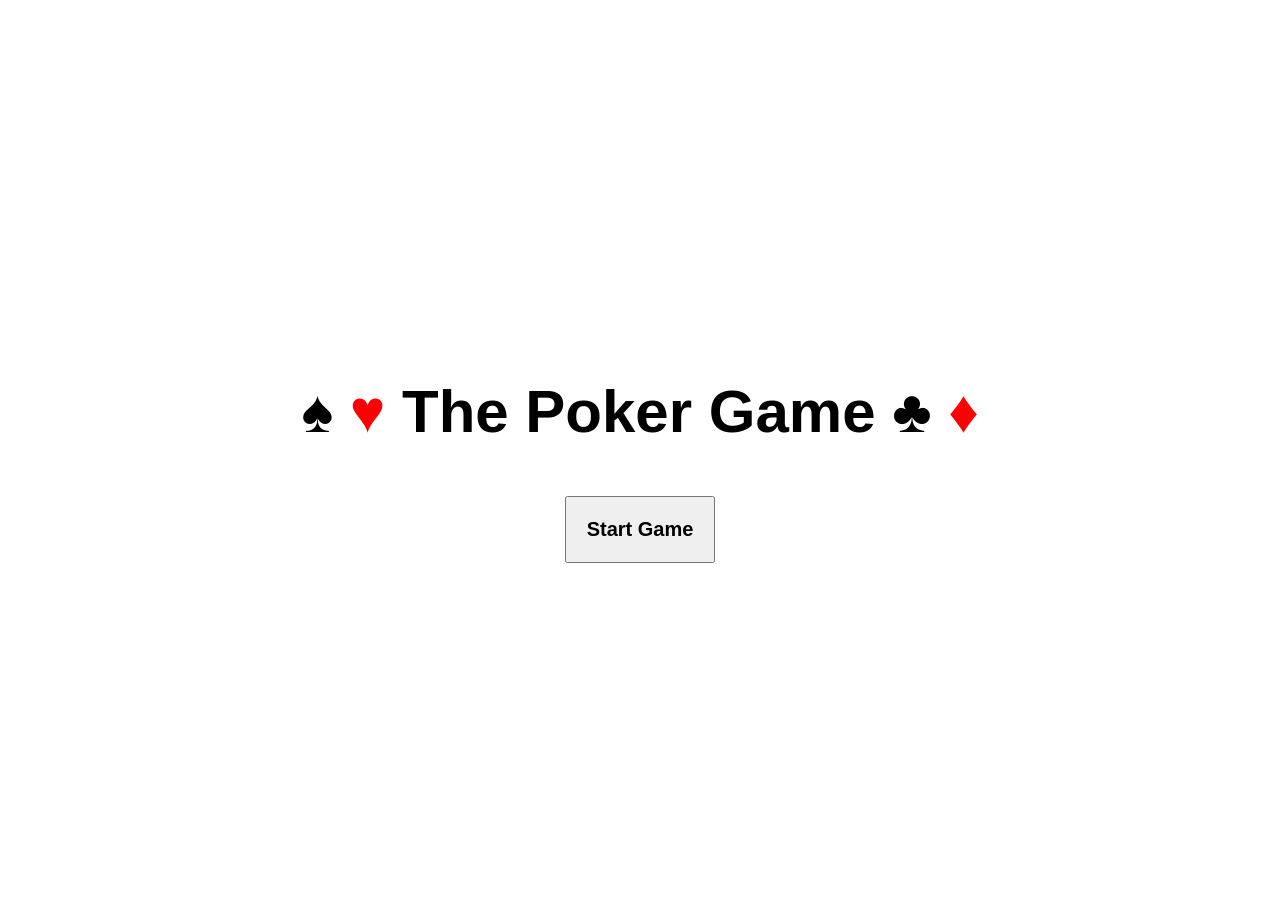
<file: Lab4/public/index.html>
<!DOCTYPE html>
<html>
<head>
    <title>The Poker Game</title>
    <script src="https://code.jquery.com/jquery-3.7.1.min.js"></script>
    <link href="style.css" rel="stylesheet">
</head>
<body>
    <!-- The card game area -->
    <div id="card-game-area">

        <!-- The card game start content -->
        <div id="card-game-start-page">
            <div class="row">
                <div class="col">
                    <div class="title">
                        &spades; <span style="color: red">&hearts;</span>
                        The Poker Game
                        &clubs; <span style="color: red">&diams;</span>
                    </div>
                    <button id="start-game-button">Start Game</button>
                </div>
            </div>
        </div>

        <!-- The card game play content -->
        <div id="card-game-play-page" style="display: none">
            <div class="row">
                <div class="col">
                    <div class="hand-title">Computer</div>
                    <div id="computer-hand" class="row"></div>
                    <div class="hand-title">You</div>
                    <div id="player-hand" class="row"></div>
                    <div class="row">
                        <div class="col">
                            <button id="replace-cards-button">Replace Cards</button>
                        </div>
                        <div class="col">
                            <button id="confirm-hand-button">Confirm the Hand!</button>
                        </div>
                    </div>
                </div>
            </div>
        </div>

    </div>

    <!-- The overlay area for show the result of the game -->
    <div id="result" style="display: none">-</div>

    <!-- JavaScript files for the poker game -->
    <script src="scripts/hand.js"></script>
    <script src="scripts/poker_game.js"></script>

    <!-- Initialize the game -->
    <script>
    $(function() {
        PokerGame.init();
    });
    </script>
</body>
</html>
</file>
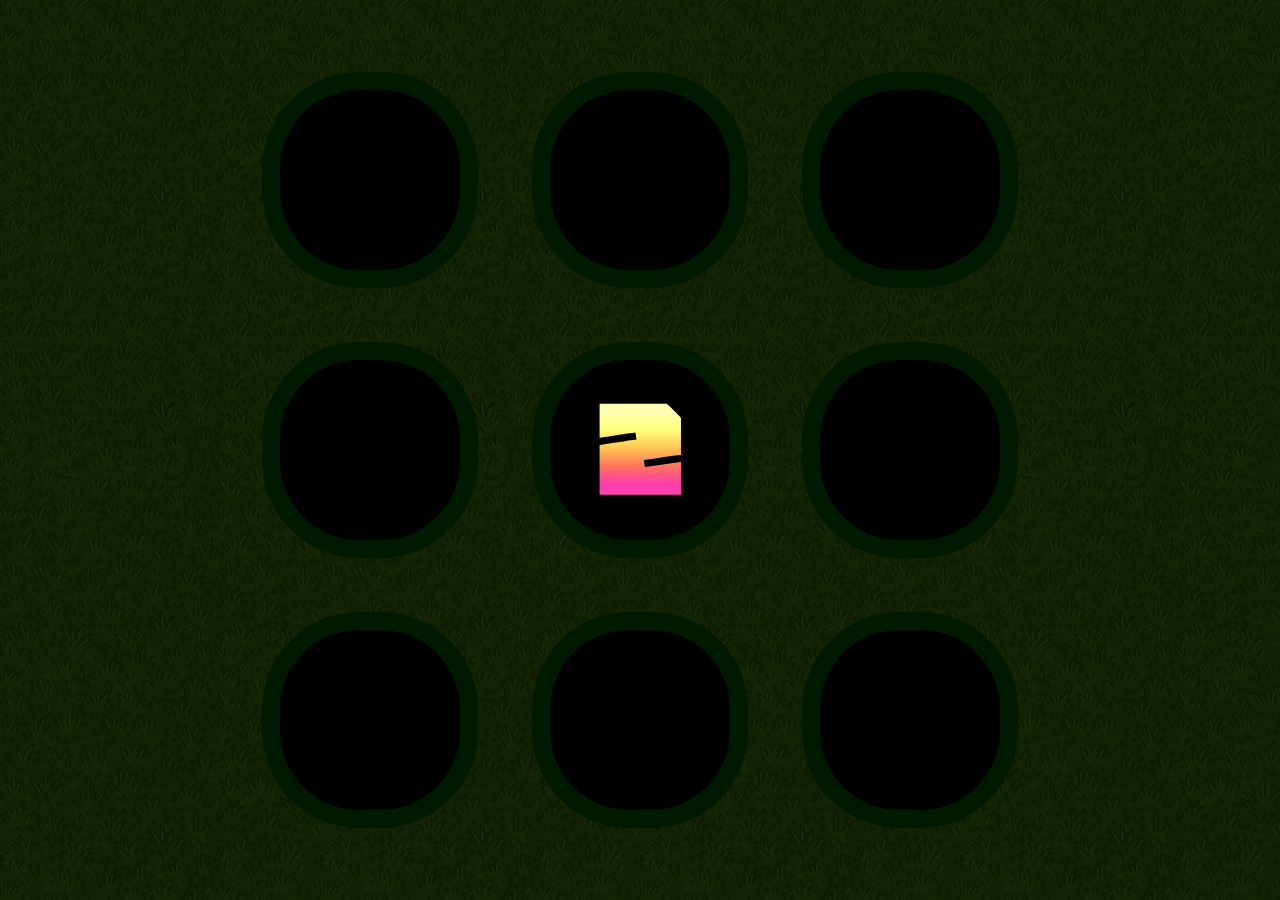
<file: Lab1/whackamole.html>
<!DOCTYPE html>
<html><head>
    <title>Whack-a-Mole</title>
    <script src="https://code.jquery.com/jquery-3.7.1.min.js"></script>
    <script>
    let timeRemaining = 3;          // Amount of time remaining for the countdown

    let timeToShowMole = 2000;      // Amount of time to show the mole
    let timeToHideMole = 2000;      // Amount of time to hide the mole

    let hideMoleTimeout;            // Timeout id for hiding the mole

    let life = 3;                   // The player's life

    function hideMole() {
        // Change the life and the colour of the holes
        life--;
        $(".hole").css("border-color", life === 2 ? "yellow" : life === 1 || life === 0 ? "red" : "black");

        // If the game is over show the game over screen
        if (life === 0) {
            $("#mole").hide();
            clearTimeout(hideMoleTimeout);
            $("#mole").off("click");
            $("#gameover").fadeIn(500);
            return;
        }

        // Hide the mole
        $("#mole").hide();

        // Show the mole later again
        setTimeout(showMole, timeToShowMole);
    }

    function showMole() {
        // Find the target div randomly and move the mole
        // to that div
        let holes = $(".hole");
        let randomHole = holes[Math.floor(Math.random() * holes.length)];
        $("#mole").appendTo(randomHole);

        // Show the mole
        $("#mole").show();

        // Hide the mole later
        hideMoleTimeout = setTimeout(hideMole, timeToHideMole);
    }

    function startGame() {
        // Hide the countdown timer
        $("#countdown").fadeOut(500);

        // Show the mole the first time
        setTimeout(showMole, timeToShowMole);

        // Set up the click handler of the mole
        // - Clear the previous timeout
        // - Hide the mole
        // - Adjust the mole time
        // - Show the mole later again
        $("#mole").on("click", function() {
            clearTimeout(hideMoleTimeout);
            $("#mole").hide();
            timeToShowMole = Math.max(500, timeToShowMole - 100);
            timeToHideMole = Math.max(500, timeToHideMole - 100);
            setTimeout(showMole, timeToShowMole);
        });
    }

    function countdown() {
        // Decrease the remaining time
        timeRemaining--;        

        // Continue the countdown if there is still time;
        // otherwise, start the game when the time is up
        if (timeRemaining > 0) {
            $("#countdown").text(timeRemaining);
            setTimeout(countdown, 1000);
        } else {
            $("#countdown").text("Start");
            startGame();
        }
    }

    $(function() {
        // Start the countdown screen
        setTimeout(countdown, 1000);
    });
    </script>

    <link rel="preconnect" href="https://fonts.googleapis.com">
    <link rel="preconnect" href="https://fonts.gstatic.com" crossorigin>
    <link href="https://fonts.googleapis.com/css2?family=Honk:MORF@15&display=swap" rel="stylesheet">
    
    <style>
    /* This is the style of the body element */
    body {
        font-family: 'Honk', system-ui;
        font-optical-sizing: auto;
        font-weight: 400;
        font-style: normal;
        font-variation-settings:
            "MORF" 15,
            "SHLN" 50;
        margin: 0;
        padding: 0;
        background: white url(grass.png);
        background-size: 25% auto;
    }

    /* Set the common style for the countdown and gameover divs */
    #countdown, #gameover {
        position: absolute;
        left: 0;
        top: 0;
        width: 100vw;
        height: 100vh;
        padding: 0;
        text-align: center;
        font-size: 20vh;
        line-height: 100vh;
        background-color: rgba(0, 0, 0, 0.8);
    }

    /* - Set the properties for the countdown div */
    #countdown {
        color: yellow;
    }

    /* - Set the properties for the gameover div */
    #gameover {
        color: red;
        display: none;
    }

    /* Set the style of the game area */
    #game-area {
        width: 90vmin;
        height: 90vmin;
        margin: 5vmin auto;
    }

    /* - Set the style of the holes */
    .hole {
        width: 20vmin;
        height: 20vmin;
        border-radius: 45%;
        background-color: black;
        display: flex;
        align-items: center;
        justify-content: center;
        margin: 3vmin;
        border: 2vmin solid green;
        float: left;
    }

    /* - Set the style of the mole image */
    #mole {
        width: 85%;
        height: 85%;
        place-self: center;
        display: none;
    }
    </style>
</head>
<body data-new-gr-c-s-check-loaded="14.1275.0" data-gr-ext-installed="">
    <!-- This div contains all holes -->
    <div id="game-area">
        <div class="hole">
            <!-- This is the mole -->
            <img id="mole" src="mole.png" alt="The mole">
        </div>
        <div class="hole"></div>
        <div class="hole"></div>
        <div class="hole"></div>
        <div class="hole"></div>
        <div class="hole"></div>
        <div class="hole"></div>
        <div class="hole"></div>
        <div class="hole"></div>
    </div>

    <!-- The countdown screen -->
    <div id="countdown">3</div>

    <!-- The gameover screen -->
    <div id="gameover">Game Over</div>


</body></html>
</file>
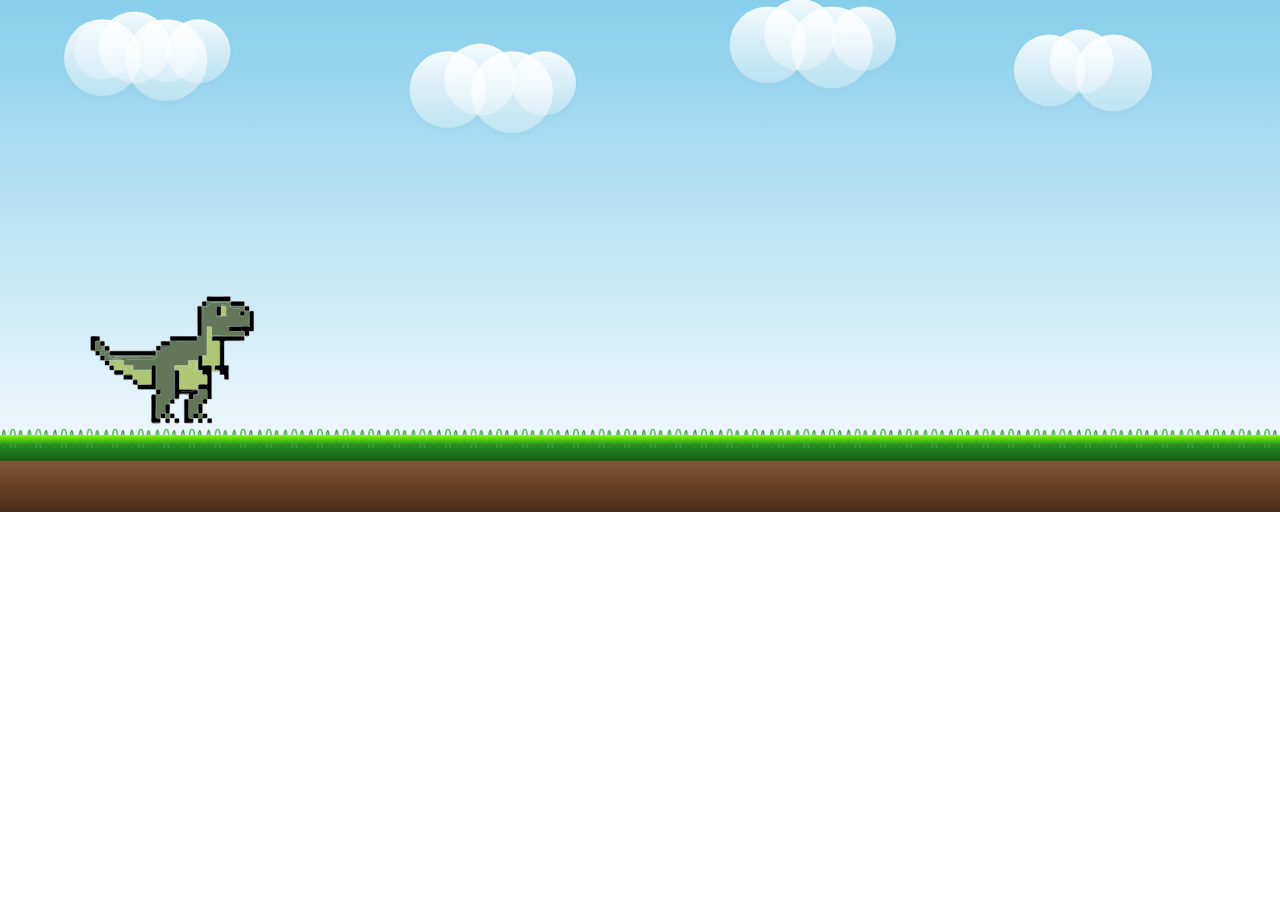
<file: Lab2/dinosaur_game.html>
<!DOCTYPE html>
<html>
<head>
    <title>Dinosaur Game</title>
    <script src="https://code.jquery.com/jquery-3.7.1.min.js"></script>

    <!-- This is the font returned from Google font -->
    <link href="https://fonts.googleapis.com/css2?family=Dosis:wght@700&display=swap" rel="stylesheet">

    <style>
        /* Style to make the svg fit in the browser */
        body { padding: 0; margin: 0; }
        svg  { width: 100%; height: auto; }

        /* The container moves the text to the middle of the screen */
        #gameover-container {
            transform: translate(500px,200px);
            display: none;
        }
        #gameover {
            font-family: Dosis, sans-serif;
            opacity: 0;
        }
        #gameover.animate {
            animation: gameover-entrance 1s ease-out forwards;
        }
        @keyframes gameover-entrance {
            0%   { opacity: 0; transform: scale(3) rotate(-15deg); }
            40%  { opacity: 1; transform: scale(0.8) rotate(5deg); }
            60%  { transform: scale(1.1) rotate(-3deg); }
            80%  { transform: scale(0.95) rotate(1deg); }
            100% { opacity: 1; transform: scale(1) rotate(0deg); }
        }

        /* Object animation - drift from right to left */
        @keyframes object-animation {
            from { transform: translateX(0px); }
            to   { transform: translateX(-1100px); }
        }
        .cloud {
            animation-name: object-animation;
            animation-timing-function: linear;
            animation-iteration-count: infinite;
            animation-duration: 3s;
        }
        #obstacle {
            animation-name: none;
            animation-timing-function: linear;
            animation-iteration-count: 1;
            animation-duration: 3s;
            animation-delay: -0.1s;
            display: none;
        }
        #dinosaur {
            animation-name: none;
            animation-timing-function: linear;
            animation-iteration-count: 1;
            animation-duration: 0.7s;
        }

        @keyframes dinosaur-animation {
            0%   { transform: translate(70px, 230.0px) scale(0.236) translate(-30px, -25px); }
            5%   { transform: translate(70px, 186.3px) scale(0.236) translate(-30px, -25px); }
            10%  { transform: translate(70px, 147.2px) scale(0.236) translate(-30px, -25px); }
            15%  { transform: translate(70px, 112.7px) scale(0.236) translate(-30px, -25px); }
            20%  { transform: translate(70px, 82.8px)  scale(0.236) translate(-30px, -25px); }
            25%  { transform: translate(70px, 57.5px)  scale(0.236) translate(-30px, -25px); }
            30%  { transform: translate(70px, 36.8px)  scale(0.236) translate(-30px, -25px); }
            35%  { transform: translate(70px, 20.7px)  scale(0.236) translate(-30px, -25px); }
            40%  { transform: translate(70px, 9.2px)   scale(0.236) translate(-30px, -25px); }
            45%  { transform: translate(70px, 2.3px)   scale(0.236) translate(-30px, -25px); }
            50%  { transform: translate(70px, 0.0px)   scale(0.236) translate(-30px, -25px); }
            55%  { transform: translate(70px, 2.3px)   scale(0.236) translate(-30px, -25px); }
            60%  { transform: translate(70px, 9.2px)   scale(0.236) translate(-30px, -25px); }
            65%  { transform: translate(70px, 20.7px)  scale(0.236) translate(-30px, -25px); }
            70%  { transform: translate(70px, 36.8px)  scale(0.236) translate(-30px, -25px); }
            75%  { transform: translate(70px, 57.5px)  scale(0.236) translate(-30px, -25px); }
            80%  { transform: translate(70px, 82.8px)  scale(0.236) translate(-30px, -25px); }
            85%  { transform: translate(70px, 112.7px) scale(0.236) translate(-30px, -25px); }
            90%  { transform: translate(70px, 147.2px) scale(0.236) translate(-30px, -25px); }
            95%  { transform: translate(70px, 186.3px) scale(0.236) translate(-30px, -25px); }
            100% { transform: translate(70px, 230.0px) scale(0.236) translate(-30px, -25px); }
        }
    </style>

    <script>
    // Check whether the game is over if the dinosaur is near the obstacle

    var speed = 1; // playback rate multiplier (1 = normal)

    function checkGameover() {
        // You need to keep on checking for the gameover situation here
        // Get the bounding boxes of the dinosaur and obstacle
        var dino = document.getElementById("dinosaur");
        var obstacle = document.getElementById("obstacle");
        var dinoRect = dino.getBoundingClientRect();
        var obstacleRect = obstacle.getBoundingClientRect();

        // Check if the obstacle is visible (has width/height)
        var obstacleVisible = obstacleRect.width > 0 && obstacleRect.height > 0;

        // Check for overlap between the two bounding boxes
        var overlap = !(dinoRect.right < obstacleRect.left ||
                        dinoRect.left > obstacleRect.right ||
                        dinoRect.bottom < obstacleRect.top ||
                        dinoRect.top > obstacleRect.bottom);

        // Game over if the obstacle is visible and overlapping the dinosaur
        if (obstacleVisible && overlap) {
            console.log("Game Over");
            // Show the game over text
            $("#gameover-container").css("display", "inline");
            $("#gameover").addClass("animate");
            
            // Stop all animations
            $(".cloud").css("animation-play-state", "paused");
            $("#obstacle").css("animation-play-state", "paused");
            $("#dinosaur").css("animation-play-state", "paused");
            return;
        }

        // Request to check again
        setTimeout(checkGameover, 50);
    }

    // Make an obstacle by starting the obstacle animation
    function makeObstacle() {
        // You need to show the obstacle and start the animation here
        $("#obstacle").css("display", "inline");
        $("#obstacle").css("animation-name", "object-animation");
    }

    // Make the dinosaur jump by starting the dinosaur animation
    function jump() {
        // You need to start the dinosaur jumping animation here
        $("#dinosaur").css("animation-name", "dinosaur-animation");

    }

    $(function () {
        // Handle the spacebar key for controlling the dinosaur
        $(document).on("keydown", function(e) {
            // The dinosaur jumps if the spacebar key is down
            if (e.keyCode == 32)
                jump();
        });

        // The obstacle animation has finished
        $("#obstacle").on("animationend", function() {

            // You need to hide the obstacle and stop the animation here
            $("#obstacle").css("display", "none");
            $("#obstacle").css("animation-name", "none");

            // Speed up for the next obstacle
            speed += 0.15;
            $("#obstacle").css("animation-duration", (3 / speed) + "s");

            // Smoothly speed up all clouds using playbackRate
            document.querySelectorAll(".cloud").forEach(function(cloud) {
                cloud.getAnimations().forEach(function(anim) {
                    anim.playbackRate = speed;
                });
            });

            // You will make another obstacle later
            setTimeout(makeObstacle, Math.random() * 2000);
        });

        // The dinosaur animation has finished
        $("#dinosaur").on("animationend", function() {

            // You need to stop the animation here
            $("#dinosaur").css("animation-name", "none");

        });

        // Start the obstacle animation
        setTimeout(makeObstacle, Math.random() * 2000);

        // Start the game over checking
        setTimeout(checkGameover, 50);
    });
    </script>
</head>

<body>
    <svg xmlns="http://www.w3.org/2000/svg" viewBox="0 0 1000 400">
        
        <!-- Sky -->
        <defs>
            <linearGradient id="sky" x1="0%" y1="0%" x2="0%" y2="100%">
                <stop offset="0%" stop-color="#87CEEB"/>
                <stop offset="100%" stop-color="#FFFFFF"/>
            </linearGradient>
        </defs>
        <rect x="0" y="0" width="1000" height="400" fill="url(#sky)"/>
        
        <!-- Ground -->
        <defs>
            <linearGradient id="grassGradient" x1="0%" y1="0%" x2="0%" y2="100%">
                <stop offset="0%" stop-color="#7CFC00"/>
                <stop offset="40%" stop-color="#228B22"/>
                <stop offset="100%" stop-color="#1a5c1a"/>
            </linearGradient>
            <pattern id="grassPattern" x="0" y="0" width="20" height="10" patternUnits="userSpaceOnUse">
                <path d="M2 10 Q3 2 4 10" fill="none" stroke="#2E8B2E" stroke-width="1"/>
                <path d="M8 10 Q10 0 12 10" fill="none" stroke="#3AA63A" stroke-width="1"/>
                <path d="M15 10 Q16 3 17 10" fill="none" stroke="#2E8B2E" stroke-width="1"/>
            </pattern>
            <linearGradient id="dirtGradient" x1="0%" y1="0%" x2="0%" y2="100%">
                <stop offset="0%" stop-color="#8B5E3C"/>
                <stop offset="50%" stop-color="#6B4226"/>
                <stop offset="100%" stop-color="#4A2E1A"/>
            </linearGradient>
        </defs>
        
        <g id="ground">
            <!-- Dirt layer -->
            <rect x="0" y="355" width="1000" height="45" fill="url(#dirtGradient)"/>

            <!-- Grass layer -->
            <rect x="0" y="340" width="1000" height="20" fill="url(#grassGradient)"/>

            <!-- Grass blades -->
            <rect x="0" y="335" width="1000" height="15" fill="url(#grassPattern)"/>
        </g>

        <!-- Clouds -->
        <defs>
            <linearGradient id="cloudGradient" x1="0%" y1="0%" x2="0%" y2="100%">
                <stop offset="0%" stop-color="rgba(255,255,255,0.9)"/>
                <stop offset="100%" stop-color="rgba(255,255,255,0.3)"/>
            </linearGradient>
            <filter id="cloudShadow">
                <feDropShadow dx="0" dy="3" stdDeviation="2" flood-color="rgba(0,0,0,0.05)"/>
            </filter>
        </defs>

        <!-- Clouds -->
        <g class="cloud" filter="url(#cloudShadow)" style="animation-delay: -0.6s;">
            <circle cx="80" cy="45" r="30" fill="url(#cloudGradient)"/>
            <circle cx="105" cy="37" r="28" fill="url(#cloudGradient)"/>
            <circle cx="130" cy="47" r="32" fill="url(#cloudGradient)"/>
            <circle cx="155" cy="40" r="25" fill="url(#cloudGradient)"/>
            <circle cx="80" cy="40" r="22" fill="rgba(255,255,255,0.3)"/>
            <circle cx="130" cy="40" r="24" fill="rgba(255,255,255,0.3)"/>

            <!-- Duplicate shifted right by 1100px for seamless looping -->
            <circle cx="1180" cy="45" r="30" fill="url(#cloudGradient)"/>
            <circle cx="1205" cy="37" r="28" fill="url(#cloudGradient)"/>
            <circle cx="1230" cy="47" r="32" fill="url(#cloudGradient)"/>
            <circle cx="1255" cy="40" r="25" fill="url(#cloudGradient)"/>
            <circle cx="1180" cy="40" r="22" fill="rgba(255,255,255,0.3)"/>
            <circle cx="1230" cy="40" r="24" fill="rgba(255,255,255,0.3)"/>
        </g>

        <g class="cloud" filter="url(#cloudShadow)" style="animation-delay: 0s;">
            <circle cx="350" cy="70" r="30" fill="url(#cloudGradient)"/>
            <circle cx="375" cy="62" r="28" fill="url(#cloudGradient)"/>
            <circle cx="400" cy="72" r="32" fill="url(#cloudGradient)"/>
            <circle cx="425" cy="65" r="25" fill="url(#cloudGradient)"/>

            <!-- Duplicate shifted right by 1100px for seamless looping -->
            <circle cx="1450" cy="70" r="30" fill="url(#cloudGradient)"/>
            <circle cx="1475" cy="62" r="28" fill="url(#cloudGradient)"/>
            <circle cx="1500" cy="72" r="32" fill="url(#cloudGradient)"/>
            <circle cx="1525" cy="65" r="25" fill="url(#cloudGradient)"/>
        </g>
        
        <g class="cloud" filter="url(#cloudShadow)" style="animation-delay: 0.6s;">
            <circle cx="600" cy="35" r="30" fill="url(#cloudGradient)"/>
            <circle cx="625" cy="27" r="28" fill="url(#cloudGradient)"/>
            <circle cx="650" cy="37" r="32" fill="url(#cloudGradient)"/>
            <circle cx="675" cy="30" r="25" fill="url(#cloudGradient)"/>

            <!-- Duplicate shifted right by 1100px for seamless looping -->
            <circle cx="1700" cy="35" r="30" fill="url(#cloudGradient)"/>
            <circle cx="1725" cy="27" r="28" fill="url(#cloudGradient)"/>
            <circle cx="1750" cy="37" r="32" fill="url(#cloudGradient)"/>
            <circle cx="1775" cy="30" r="25" fill="url(#cloudGradient)"/>
        </g>

        <g class="cloud" filter="url(#cloudShadow)" style="animation-delay: 1.2s;">
            <circle cx="820" cy="55" r="28" fill="url(#cloudGradient)"/>
            <circle cx="845" cy="48" r="25" fill="url(#cloudGradient)"/>
            <circle cx="870" cy="57" r="30" fill="url(#cloudGradient)"/>

            <!-- Duplicate shifted right by 1100px for seamless looping -->
            <circle cx="1920" cy="55" r="28" fill="url(#cloudGradient)"/>
            <circle cx="1945" cy="48" r="25" fill="url(#cloudGradient)"/>
            <circle cx="1970" cy="57" r="30" fill="url(#cloudGradient)"/>
        </g>

        <!-- Obstacles (Cacti) -->
        <g id="obstacle">
          <g transform="translate(1100, 275)">
            <!-- Main trunk -->
            <rect x="-8" y="0" width="16" height="65" rx="4" fill="#2D6B2D"/>
            <!-- Left arm -->
            <rect x="-22" y="15" width="14" height="10" rx="4" fill="#2D6B2D"/>
            <rect x="-22" y="5" width="10" height="15" rx="4" fill="#2D6B2D"/>
            <!-- Right arm -->
            <rect x="8" y="22" width="16" height="10" rx="4" fill="#2D6B2D"/>
            <rect x="14" y="10" width="10" height="18" rx="4" fill="#2D6B2D"/>
            <!-- Highlights -->
            <rect x="-4" y="2" width="4" height="60" rx="2" fill="#3A8B3A" opacity="0.5"/>
            <rect x="-19" y="7" width="3" height="10" rx="1" fill="#3A8B3A" opacity="0.5"/>
            <rect x="17" y="12" width="3" height="14" rx="1" fill="#3A8B3A" opacity="0.5"/>
            <!-- Spines -->
            <line x1="-8" y1="10" x2="-12" y2="7" stroke="#1B4D1B" stroke-width="1" stroke-linecap="round"/>
            <line x1="-8" y1="30" x2="-12" y2="27" stroke="#1B4D1B" stroke-width="1" stroke-linecap="round"/>
            <line x1="8" y1="8" x2="12" y2="5" stroke="#1B4D1B" stroke-width="1" stroke-linecap="round"/>
            <line x1="8" y1="40" x2="12" y2="37" stroke="#1B4D1B" stroke-width="1" stroke-linecap="round"/>
            <line x1="-8" y1="50" x2="-11" y2="48" stroke="#1B4D1B" stroke-width="1" stroke-linecap="round"/>
            <line x1="8" y1="55" x2="11" y2="53" stroke="#1B4D1B" stroke-width="1" stroke-linecap="round"/>
          </g>
        </g>

        <!-- Dinosaur -->
        <g id="dinosaur" transform="translate(70, 230) scale(0.236) translate(-30, -25)">
                <path style="fill:#fcfcfc; stroke:none;" d="M418 30C424.678 32.8021 434.784 31 442 31L496 31C489.322 28.1979 479.216 30 472 30L418 30z"/>
                <path style="fill:#c7c7c7; stroke:none;" d="M418 31C424.678 33.8021 434.784 32 442 32L496 32C489.322 29.1979 479.216 31 472 31L418 31z"/>
                <path style="fill:#868686; stroke:none;" d="M417 32L417 48C418.812 43.6812 418.812 36.3189 417 32z"/>
                <path style="fill:#525252; stroke:none;" d="M418 32C424.678 34.8021 434.784 33 442 33L496 33C489.322 30.1979 479.216 32 472 32L418 32z"/>
                <path style="fill:#949494; stroke:none;" d="M496 32L496 48C497.812 43.6811 497.812 36.3189 496 32z"/>
                <path style="fill:#e0e0e0; stroke:none;" d="M497 32L497 47C498.74 42.8523 498.74 36.1477 497 32z"/>
                <path style="fill:#151614; stroke:none;" d="M418 33L418 48L496 48C489.322 45.1979 479.216 47 472 47L419 47C419 42.4588 419.769 37.2166 418 33z"/>
                <path style="fill:#000000; stroke:none;" d="M419 33L419 47L496 47L496 33L419 33z"/>
                <path style="fill:#fcfcfc; stroke:none;" d="M500 46C504.215 47.7687 509.464 47 514 47L543 47C538.785 45.2313 533.536 46 529 46L500 46z"/>
                <path style="fill:#cfcfcf; stroke:none;" d="M402 47C406.471 48.8763 412.183 48 417 48C412.529 46.1237 406.817 47 402 47M497 47C501.469 48.8752 507.191 48 512 48L543 48C538.531 46.1248 532.809 47 528 47L497 47z"/>
                <path style="fill:#b6b6b6; stroke:none;" d="M401 48L401 63C402.74 58.8523 402.74 52.1477 401 48z"/>
                <path style="fill:#626363; stroke:none;" d="M402 48C406.724 49.9822 412.91 49 418 49C413.276 47.0178 407.09 48 402 48z"/>
                <path style="fill:#404a3b; stroke:none;" d="M418 48C424.678 50.8021 434.784 49 442 49L496 49C489.322 46.1979 479.216 48 472 48L418 48z"/>
                <path style="fill:#636363; stroke:none;" d="M496 48C500.469 49.8752 506.191 49 511 49L542 49C537.531 47.1248 531.809 48 527 48L496 48z"/>
                <path style="fill:#9d9d9d; stroke:none;" d="M542 48L543 49L542 48z"/>
                <path style="fill:#cccccc; stroke:none;" d="M543 48L543 63C544.74 58.8524 544.74 52.1476 543 48z"/>
                <path style="fill:#1a1a1a; stroke:none;" d="M402 49L402 63C403.667 59.0278 403.667 52.9721 402 49z"/>
                <path style="fill:#010101; stroke:none;" d="M403 49L403 63L417 63L417 49L403 49z"/>
                <path style="fill:#283025; stroke:none;" d="M417 49L417 63L402 63C406.724 64.9822 412.91 64 418 64C418 59.1833 418.876 53.4715 417 49z"/>
                <path style="fill:#627656; stroke:none;" d="M418 49C418 54.6419 417.393 60.563 419 66L421 66C421.572 63.6229 421.89 61.442 422 59C428.591 58.7836 428.941 52.7994 435.005 52.1088C452.855 50.0759 472.026 52 490 52L490 58L485 57C484.438 58.8006 484.176 60.1218 484 62L481 62L481 57C474.934 57.9385 472.325 60.3004 466 58L465 63C469.215 63 477.11 61.5251 480.397 64.7423C482.269 66.5755 481.983 69.6092 481.999 72C482.036 77.3317 482.036 82.6684 481.999 88C481.983 90.4182 482.268 93.5257 480.397 95.3966C477.381 98.4126 469.911 97 466 97L466 99C471.757 99 477.321 99.0543 483 98C483 88.2516 483.584 78.6954 484 69C485.957 70.8205 486.381 71.1416 489 71C487.898 66.3546 487.43 62.5201 492 60C492.195 65.9554 495.058 68.6266 501 69.6713C506.47 70.633 512.462 70 518 70C524.97 70 532.183 70.623 539 69L537 77C541.353 76.0671 541.49 67.1561 536.917 66.1111C532.984 65.2126 528.03 66 524 66L496 66C496.915 60.5901 496 54.5483 496 49L418 49z"/>
                <path style="fill:#3d4635; stroke:none;" d="M496 49L496 63C497.667 59.0278 497.667 52.9721 496 49z"/>
                <path style="fill:#12180d; stroke:none;" d="M497 49L497 63C498.667 59.0278 498.667 52.9721 497 49z"/>
                <path style="fill:#000000; stroke:none;" d="M498 49L498 63L542 63L542 49L498 49z"/>
                <path style="fill:#56664f; stroke:none;" d="M542 49L542 64L497 64C501.469 65.8752 507.191 65 512 65L542 65L542 70C542.779 68.231 542.912 66.9641 543 65L547 65C545.494 64.3169 544.685 64.1741 543 64C543 59.1834 543.876 53.4714 542 49z"/>
                <path style="fill:#627757; stroke:none;" d="M422 59L421 66C415.435 65.3784 409.619 66 404 66L404 69L408 69L409 157L406 157C404.548 166.299 394.241 164 387 164C387 168.042 388.584 176.368 384.682 178.972C382.56 180.389 379.415 179.995 377 180L360 180L297 180C297 183.87 298.212 190.325 295.972 193.682C294.245 196.271 290.725 195.98 288 195.999C280.667 196.05 273.333 196 266 196C266 200.88 267.707 209.955 262.772 212.972C259.849 214.759 255.281 214 252 214C252 219.771 253.793 228.402 250 233C252.421 244.733 234.513 241 227 241L176 241C167.688 241 157.999 239.636 150 242C151.017 247.477 151.298 252.548 150 258C155.992 258 162.012 257.827 168 258.015C170.464 258.093 173.421 258.18 174.972 260.434C177.099 263.524 176 269.42 176 273L234 273C234 269.474 232.868 263.339 235.603 260.603C238.975 257.232 249.312 258.071 250.682 263.059C252.625 270.135 251 279.675 251 287L251 339C254.721 339 261.517 337.724 264.397 340.603C267.544 343.751 266 351.904 266 356L250 356C251.129 382.291 251 408.633 251 435L264 435C264 431.089 262.587 423.619 265.603 420.603C268.619 417.587 276.089 419 280 419L280 387L295 387L295 371L311 371L311 276L327 276C322.276 274.018 316.09 275 311 275L311 259L356 259L356 243L388 243L388 227L403 227L403 231C403.683 229.494 403.826 228.685 404 227L418 227L418 162L418 143C418 140.254 417.476 136.73 418.603 134.148C420.652 129.457 432.348 129.457 434.397 134.148C435.636 136.986 435 140.978 435 144L435 163C446.604 160.237 460.105 162 472 162L541 162L541 149L506 149C502.306 149 495.479 150.272 492.603 147.397C489.329 144.122 491 135.277 491 131L558 131C555.885 114.262 557.954 97.7244 558 81L544 81C544 84.7945 544.984 90.2509 543.397 93.7716C542.236 96.3469 539.541 96.8011 536.999 96.956C534.396 97.1147 530.616 97.409 528.603 95.3966C525.181 91.9746 525.946 80.7219 531.059 79.3179C534.412 78.397 538.544 79 542 79L542 65L496 65C499.699 66.552 504.017 66 508 66C516.657 66 526.417 64.7313 534.956 66.1481C540.606 67.0857 541.371 74.1659 537 77C537.845 74.3047 538.657 71.8061 539 69C527.966 71.0483 513.095 71.6212 502 69.6713C496.225 68.6564 492.452 65.9435 492 60C486.962 61.672 487.704 66.6143 489 71L486 72L485 69C481.028 77.2654 483 89.0248 483 98C471.733 99.4239 461.328 97 450 97L450 75C450.001 72.114 449.348 67.8586 451.603 65.6034C454.483 62.7242 461.279 64 465 64L466 58C472.104 60.937 475.09 58.5927 481 57L481 62L484 62L485 57L490 58L490 52L452 52C445.957 52 438.996 51.0463 433.059 52.2284C428.065 53.2225 427.877 58.5517 422 59z"/>
                <path style="fill:#999a9a; stroke:none;" d="M387 63C391.471 64.8763 397.183 64 402 64C397.529 62.1237 391.817 63 387 63z"/>
                <path style="fill:#788557; stroke:none;" d="M465 63L465 97C466.552 93.3014 466 88.9828 466 85L466 64L480 64C475.529 62.1237 469.817 63 465 63z"/>
                <path style="fill:#293325; stroke:none;" d="M497 63C501.469 64.8752 507.191 64 512 64L542 64C537.531 62.1248 531.809 63 527 63L497 63z"/>
                <path style="fill:#b7bab7; stroke:none;" d="M543 63C544.506 63.683 545.315 63.8259 547 64C545.494 63.3169 544.685 63.1741 543 63z"/>
                <path style="fill:#9a9a9a; stroke:none;" d="M547 63C550.432 64.4403 554.3 64 558 64C554.568 62.5597 550.7 63 547 63z"/>
                <path style="fill:#c1c1c1; stroke:none;" d="M386 64L386 131C387.981 126.28 387 120.08 387 115L387 82C387 76.3809 388.189 69.2165 386 64z"/>
                <path style="fill:#282828; stroke:none;" d="M387 64L387 130C389.497 124.049 388 115.42 388 109L388 65L401 65C396.783 63.2307 391.541 64 387 64z"/>
                <path style="fill:#54634e; stroke:none;" d="M401 64C405.974 66.0872 412.638 65 418 65C413.026 62.9128 406.362 64 401 64z"/>
                <path style="fill:#2b3126; stroke:none;" d="M451 64C455.217 65.7693 460.459 65 465 65C460.783 63.2307 455.541 64 451 64z"/>
                <path style="fill:#b0c675; stroke:none;" d="M466 64L466 96C470.7 95.1274 475.23 95 480 95L480 64L466 64z"/>
                <path style="fill:#9db175; stroke:none;" d="M480 64L480 95L468 95C471.959 96.6611 476.737 96 481 96L481 76C481 72.0172 481.552 67.6987 480 64z"/>
                <path style="fill:#748858; stroke:none;" d="M481 64L481 96C482.328 92.8343 482 89.4187 482 86C482 79.3143 483.599 70.1937 481 64z"/>
                <path style="fill:#2f2f2f; stroke:none;" d="M547 64C550.432 65.4403 554.3 65 558 65C554.568 63.5597 550.7 64 547 64z"/>
                <path style="fill:#767878; stroke:none;" d="M558 64C558 68.6006 556.337 76.7995 560 80C558.761 74.794 560.04 68.8605 558 64z"/>
                <path style="fill:#cfcfcf; stroke:none;" d="M559 64L559 79C560.74 74.8524 560.74 68.1476 559 64z"/>
                <path style="fill:#000000; stroke:none;" d="M388 65L388 162L401 162L401 65L388 65z"/>
                <path style="fill:#1d2619; stroke:none;" d="M401 65L401 162L388 162C392.217 163.769 397.459 163 402 163L402 95C402 86.2032 404.407 73.1183 401 65z"/>
                <path style="fill:#637657; stroke:none;" d="M402 65L402 164C405.168 162.257 405.731 160.565 406 157L409 157L408 69L404 69L404 66L418 66C413.276 64.0178 407.09 65 402 65z"/>
                <path style="fill:#252d1f; stroke:none;" d="M450 65L450 96C452.497 90.0493 451 81.42 451 75C451 71.5814 451.328 68.1656 450 65z"/>
                <path style="fill:#000000; stroke:none;" d="M451 65L451 95L465 95C463.147 85.0202 465 75.0715 465 65L451 65z"/>
                <path style="fill:#1c1f16; stroke:none;" d="M543 65L543 79C544.667 75.0279 544.667 68.972 543 65z"/>
                <path style="fill:#000000; stroke:none;" d="M544 65L544 79L558 79L558 65L544 65z"/>
                <path style="fill:#44513f; stroke:none;" d="M542 70L542 79L528 79C532.471 80.8763 538.183 80 543 80C543 76.5855 543.327 73.1633 542 70z"/>
                <path style="fill:#0d1402; stroke:none;" d="M464 78L464 93C465.74 88.8523 465.74 82.1477 464 78z"/>
                <path style="fill:#293023; stroke:none;" d="M543 79C547.471 80.8763 553.183 80 558 80C553.529 78.1237 547.817 79 543 79z"/>
                <path style="fill:#9a9a9a; stroke:none;" d="M560 79C564.217 80.7693 569.459 80 574 80C569.783 78.2307 564.541 79 560 79z"/>
                <path style="fill:#4d5547; stroke:none;" d="M527 80L527 96C528.812 91.6812 528.812 84.3188 527 80z"/>
                <path style="fill:#21291d; stroke:none;" d="M528 80L528 96L543 96L543 80C541.124 84.4715 542 90.1834 542 95L529 95C529 90.1834 529.876 84.4714 528 80z"/>
                <path style="fill:#0f170c; stroke:none;" d="M529 80C532.959 81.6611 537.737 81 542 81C538.041 79.3389 533.263 80 529 80z"/>
                <path style="fill:#545f4b; stroke:none;" d="M543 80L543 96C544.876 91.5287 544 85.8166 544 81L558 81C553.529 79.1237 547.817 80 543 80z"/>
                <path style="fill:#424c3f; stroke:none;" d="M558 80L558 131L491 131C496.951 133.497 505.58 132 512 132L559 132L559 97C559 91.6498 560.085 84.969 558 80z"/>
                <path style="fill:#242424; stroke:none;" d="M559 80C563.217 81.7693 568.459 81 573 81C568.783 79.2307 563.541 80 559 80z"/>
                <path style="fill:#565656; stroke:none;" d="M573 80L573 147C574.981 142.28 574 136.08 574 131L574 98C574 92.3808 575.189 85.2164 573 80z"/>
                <path style="fill:#c3c3c3; stroke:none;" d="M574 80L574 147C575.981 142.28 575 136.08 575 131L575 98C575 92.3808 576.189 85.2165 574 80z"/>
                <path style="fill:#000100; stroke:none;" d="M529 81L529 95L542 95L542 81L529 81z"/>
                <path style="fill:#151a0f; stroke:none;" d="M559 81L559 132C560.769 127.785 560 122.535 560 118L560 94C560 89.7397 560.661 84.9586 559 81z"/>
                <path style="fill:#000000; stroke:none;" d="M560 81L560 132C537.36 132.972 514.712 133 492 133L492 146L529 146C532.694 146 539.521 144.728 542.397 147.603C545.413 150.619 544 158.089 544 162L558 162L558 146L573 146L573 81L560 81z"/>
                <path style="fill:#6e7d61; stroke:none;" d="M557 89L557 128C560.206 120.361 558 108.271 558 100C558 96.2976 558.441 92.4345 557 89z"/>
                <path style="fill:#131710; stroke:none;" d="M451 95C455.217 96.7693 460.459 96 465 96C460.783 94.2307 455.541 95 451 95z"/>
                <path style="fill:#3d4635; stroke:none;" d="M450 96C454.471 97.8763 460.183 97 465 97C460.529 95.1237 454.817 96 450 96z"/>
                <path style="fill:#8ea56d; stroke:none;" d="M466 96C470.471 97.8763 476.183 97 481 97C476.529 95.1237 470.817 96 466 96z"/>
                <path style="fill:#59664c; stroke:none;" d="M528 96C532.217 97.7693 537.459 97 542 97C537.783 95.2307 532.541 96 528 96z"/>
                <path style="fill:#1a1a1a; stroke:none;" d="M387 130L387 151C389.153 145.869 389.153 135.131 387 130z"/>
                <path style="fill:#acacac; stroke:none;" d="M386 131L386 148C387.883 143.514 387.883 135.486 386 131z"/>
                <path style="fill:#798f5a; stroke:none;" d="M419 131C423.471 132.876 429.183 132 434 132C429.529 130.124 423.817 131 419 131z"/>
                <path style="fill:#7c905a; stroke:none;" d="M418 132L418 227L404 227C408.471 228.876 414.183 228 419 228L419 161C419 152.466 421.306 139.879 418 132z"/>
                <path style="fill:#a0b471; stroke:none;" d="M419 132L419 228C422.306 220.121 420 207.534 420 199L420 133L434 133C429.529 131.124 423.817 132 419 132z"/>
                <path style="fill:#8ca066; stroke:none;" d="M434 132L434 163C435.328 159.834 435 156.419 435 153C435 146.58 436.497 137.951 434 132z"/>
                <path style="fill:#1d201d; stroke:none;" d="M491 132L491 147L543 147C538.031 144.915 531.35 146 526 146L492 146C492 141.459 492.769 136.217 491 132z"/>
                <path style="fill:#0a1008; stroke:none;" d="M492 132C497.707 134.395 505.846 133 512 133L555 133C549.293 130.605 541.154 132 535 132L492 132z"/>
                <path style="fill:#b0c675; stroke:none;" d="M420 133L420 201L420 219C419.995 221.734 420.423 225.282 418.821 227.682C416.42 231.281 409.713 230 406 230L406 258C412.666 258 419.334 257.955 426 258.001C428.928 258.021 432.316 257.848 434.397 260.318C438.074 264.683 436 275.588 436 281L460 281L460 277C455.905 277 448.861 278.337 445.318 275.972C441.633 273.513 441.633 261.487 445.318 259.028C448.861 256.663 455.905 258 460 258C457.875 249.077 459 239.134 459 230L459 181L443 181C440.626 180.995 437.506 181.398 435.434 179.972C432.045 177.64 432.928 171.536 433.015 168C433.3 156.337 434 144.723 434 133L420 133z"/>
                <path style="fill:#424242; stroke:none;" d="M558 148C562.97 146.817 567.919 147 573 147C569.12 145.372 560.931 144.646 558 148z"/>
                <path style="fill:#495344; stroke:none;" d="M491 147C495.969 149.085 502.65 148 508 148L542 148L542 154C542.984 151.669 542.981 149.543 543 147L491 147z"/>
                <path style="fill:#272e23; stroke:none;" d="M543 147L543 162C544.74 157.852 544.74 151.148 543 147z"/>
                <path style="fill:#acacac; stroke:none;" d="M559 147C563.471 148.876 569.183 148 574 148C569.529 146.124 563.817 147 559 147z"/>
                <path style="fill:#c7cbc8; stroke:none;" d="M386 148C386 152.745 387.4 159.147 383 162C384.506 162.683 385.315 162.826 387 163C387 158.183 387.876 152.471 386 148z"/>
                <path style="fill:#6b7c62; stroke:none;" d="M492 148C496.72 149.981 502.92 149 508 149L541 149L541 162C543.194 157.425 542.207 152.891 542 148L492 148z"/>
                <path style="fill:#878787; stroke:none;" d="M558 148L558 163C559.74 158.852 559.74 152.148 558 148z"/>
                <path style="fill:#dddddd; stroke:none;" d="M559 148L559 163C560.74 158.852 560.74 152.148 559 148z"/>
                <path style="fill:#2f2f2f; stroke:none;" d="M387 151L387 163C388.512 159.396 388.512 154.604 387 151z"/>
                <path style="fill:#5c6952; stroke:none;" d="M542 157L542 162L436 162C439.699 163.552 444.017 163 448 163L469 163L543 163C542.953 160.747 542.874 159.052 542 157z"/>
                <path style="fill:#e6e6e6; stroke:none;" d="M297 162C302.951 164.497 311.58 163 318 163L363 163C357.049 160.503 348.42 162 342 162L297 162z"/>
                <path style="fill:#d5d5d5; stroke:none;" d="M363 162C368.715 164.398 376.831 163 383 163C377.285 160.602 369.169 162 363 162z"/>
                <path style="fill:#b7c98f; stroke:none;" d="M433 162L433 179C434.883 174.514 434.883 166.486 433 162z"/>
                <path style="fill:#363636; stroke:none;" d="M543 162C547.471 163.876 553.183 163 558 163C553.529 161.124 547.817 162 543 162z"/>
                <path style="fill:#b2b2b2; stroke:none;" d="M33 163C36.6987 164.552 41.0172 164 45 164L65 164C61.3013 162.448 56.9828 163 53 163L33 163z"/>
                <path style="fill:#9b9b9b; stroke:none;" d="M296 163C301.951 165.497 310.58 164 317 164L363 164C357.049 161.503 348.42 163 342 163L296 163z"/>
                <path style="fill:#767676; stroke:none;" d="M363 163C369.687 165.806 379.767 164 387 164C380.313 161.194 370.233 163 363 163z"/>
                <path style="fill:#3f4936; stroke:none;" d="M387 163C391.471 164.876 397.183 164 402 164C397.529 162.124 391.817 163 387 163z"/>
                <path style="fill:#606e44; stroke:none;" d="M434 163L434 179C435.812 174.681 435.812 167.319 434 163z"/>
                <path style="fill:#363c2f; stroke:none;" d="M435 163C438.699 164.552 443.017 164 447 164L468 164L542 164C538.301 162.448 533.983 163 530 163L509 163L435 163z"/>
                <path style="fill:#656565; stroke:none;" d="M542 163L542 179C543.812 174.681 543.812 167.319 542 163z"/>
                <path style="fill:#a0a0a0; stroke:none;" d="M543 163C547.471 164.876 553.183 164 558 164C553.529 162.124 547.817 163 543 163z"/>
                <path style="fill:#d8dad7; stroke:none;" d="M32 164L32 212C33.552 208.301 33 203.983 33 200L33 177C33 172.74 33.6611 167.959 32 164z"/>
                <path style="fill:#7b7b7b; stroke:none;" d="M33 164L33 212C34.6611 208.041 34 203.26 34 199L34 176C34 172.017 34.552 167.699 33 164z"/>
                <path style="fill:#010101; stroke:none;" d="M34 164L34 211L48 211L48 189C48.0061 186.054 47.4843 181.919 50.3179 180.028C53.4846 177.915 59.3592 179 63 179L63 164C54.3227 166.066 42.6773 166.066 34 164z"/>
                <path style="fill:#0c0c0c; stroke:none;" d="M35 164C42.4089 167.109 53.9755 165 62 165C54.5911 161.891 43.0246 164 35 164z"/>
                <path style="fill:#1c241a; stroke:none;" d="M63 164L63 179L49 179C53.4714 180.876 59.1834 180 64 180C64 174.91 64.9822 168.724 63 164z"/>
                <path style="fill:#818181; stroke:none;" d="M64 164L64 179C65.7404 174.852 65.7404 168.148 64 164z"/>
                <path style="fill:#dddddd; stroke:none;" d="M295 164L295 178L274 178C270.683 178.001 267.276 177.396 265 180C274.822 177.662 285.94 179 296 179C296 174.183 296.876 168.471 295 164z"/>
                <path style="fill:#707070; stroke:none;" d="M296 164L296 179C297.74 174.852 297.74 168.148 296 164z"/>
                <path style="fill:#000000; stroke:none;" d="M297 164L297 178L385 178L385 164L297 164z"/>
                <path style="fill:#11170f; stroke:none;" d="M385 164L385 178L297 178C304.4 181.105 315.993 179 324 179L386 179C386 174.183 386.876 168.471 385 164z"/>
                <path style="fill:#313b29; stroke:none;" d="M386 164L386 179C387.74 174.852 387.74 168.148 386 164z"/>
                <path style="fill:#202614; stroke:none;" d="M435 164L435 179L460 179C453.313 176.194 443.233 178 436 178C436 173.459 436.769 168.217 435 164z"/>
                <path style="fill:#000000; stroke:none;" d="M436 164L436 178C441.665 178 447.336 177.925 453 178.004C455.441 178.038 458.505 177.89 460.397 179.742C463.906 183.178 462 193.465 462 198L462 242C462 246.603 463.572 254.914 460.397 258.682C457.192 262.485 449.429 261 445 261L445 275C449.429 275 457.192 273.515 460.397 277.318C463.029 280.442 462 286.203 462 290C465.714 290 471.236 289.021 474.427 291.318C478.591 294.315 477 302.555 477 307L490 307C490 292.35 487.602 275.274 491 261C486.958 261 478.781 262.581 476.179 258.682C473.373 254.478 475 245.847 475 241L475 198C475 193.41 473.095 183.112 476.603 179.603C479.993 176.214 489.583 178 494 178L542 178L542 164L436 164z"/>
                <path style="fill:#cfcfcf; stroke:none;" d="M543 164L543 179C544.74 174.852 544.74 168.148 543 164z"/>
                <path style="fill:#353535; stroke:none;" d="M476 178C481.951 180.497 490.58 179 497 179L542 179C536.049 176.503 527.42 178 521 178L476 178z"/>
                <path style="fill:#51554d; stroke:none;" d="M64 179L65 180L64 179z"/>
                <path style="fill:#b0b0b0; stroke:none;" d="M65 179C69.4714 180.876 75.1834 180 80 180C75.5285 178.124 69.8167 179 65 179z"/>
                <path style="fill:#939393; stroke:none;" d="M266 179C269.432 180.44 273.3 180 277 180C273.568 178.56 269.7 179 266 179z"/>
                <path style="fill:#7a7a7a; stroke:none;" d="M277 179C279.89 180.213 282.874 179.998 286 180C283.11 178.787 280.126 179.002 277 179z"/>
                <path style="fill:#666667; stroke:none;" d="M286 179C289.163 180.327 292.586 180 296 180C292.837 178.673 289.414 179 286 179z"/>
                <path style="fill:#485243; stroke:none;" d="M296 179C303.639 182.206 315.729 180 324 180L386 180C378.361 176.794 366.271 179 358 179L296 179z"/>
                <path style="fill:#79855f; stroke:none;" d="M434 179C441.169 182.008 452.239 180 460 180C452.831 176.992 441.761 179 434 179z"/>
                <path style="fill:#4a5534; stroke:none;" d="M460 179L460 260C462.292 254.538 461 246.887 461 241L461 200C461 193.58 462.497 184.951 460 179z"/>
                <path style="fill:#0f120c; stroke:none;" d="M461 179L461 259C463.497 253.049 462 244.42 462 238L462 198C462 192.113 463.292 184.462 461 179z"/>
                <path style="fill:#575755; stroke:none;" d="M475 179L475 259C477.497 253.049 476 244.42 476 238L476 198C476 192.113 477.292 184.462 475 179z"/>
                <path style="fill:#bababa; stroke:none;" d="M476 179C481.951 181.497 490.58 180 497 180L543 180C537.049 177.503 528.42 179 522 179L476 179z"/>
                <path style="fill:#232b1e; stroke:none;" d="M48 180L48 211C50.497 205.049 49.0004 196.42 49 190C48.9998 186.581 49.3283 183.166 48 180z"/>
                <path style="fill:#627657; stroke:none;" d="M49 180C49 190.251 48.1235 200.893 50 211L71 212L69 207L73 207L73 198L77 199C77 205.751 74.9469 210.64 74 217L66 217L66 226L81 226C79.9495 223.261 79.1913 220.945 79 218L91 218L91 228L95 228C96.6672 233.019 100.601 231.389 105 231.09C113.597 230.505 122.383 231 131 231L244 231C239.531 229.125 233.809 230 229 230L200 230L96 230C95.2769 224.279 95 218.773 95 213C91.089 213 83.6195 214.413 80.6034 211.397C77.4557 208.249 79 200.096 79 196C75.2788 196 68.4826 197.276 65.6034 194.397C62.5873 191.381 64 183.911 64 180L49 180z"/>
                <path style="fill:#1b1b1b; stroke:none;" d="M64 182C68.9697 180.817 73.9185 181 79 181C75.1199 179.372 66.9313 178.645 64 182z"/>
                <path style="fill:#444341; stroke:none;" d="M79 180L79 196C80.8123 191.681 80.8123 184.319 79 180z"/>
                <path style="fill:#a7a7a7; stroke:none;" d="M80 180L80 195C81.7404 190.852 81.7404 184.148 80 180z"/>
                <path style="fill:#9d9d9b; stroke:none;" d="M265 180L265 195C266.74 190.852 266.74 184.148 265 180z"/>
                <path style="fill:#272725; stroke:none;" d="M266 180L266 195C267.74 190.852 267.74 184.148 266 180z"/>
                <path style="fill:#0b0f09; stroke:none;" d="M267 180C274.649 183.21 286.712 181 295 181L295 194L267 194C274.888 197.31 287.449 195 296 195L296 180L267 180z"/>
                <path style="fill:#323c29; stroke:none;" d="M296 180L296 195C297.74 190.852 297.74 184.148 296 180z"/>
                <path style="fill:#afc284; stroke:none;" d="M434 180C440.928 182.907 451.503 181 459 181L459 257C461.802 250.322 460 240.216 460 233L460 180L434 180z"/>
                <path style="fill:#c5c6c4; stroke:none;" d="M476 180L476 259C478.292 253.538 477 245.887 477 240L477 201C477 194.58 478.497 185.951 476 180z"/>
                <path style="fill:#010101; stroke:none;" d="M65 181L65 195L79 195L79 181L65 181z"/>
                <path style="fill:#010000; stroke:none;" d="M267 181L267 194L295 194L295 181L267 181z"/>
                <path style="fill:#363f2d; stroke:none;" d="M64 182L64 195C65.5909 191.209 65.5909 185.791 64 182z"/>
                <path style="fill:#dde1df; stroke:none;" d="M254 194C257.432 195.44 261.3 195 265 195C261.568 193.56 257.7 194 254 194z"/>
                <path style="fill:#2e3826; stroke:none;" d="M65 195C69.2166 196.769 74.4588 196 79 196C74.7835 194.231 69.5411 195 65 195z"/>
                <path style="fill:#8d8d8d; stroke:none;" d="M80 195C84.7238 196.982 90.9098 196 96 196C91.2762 194.018 85.0902 195 80 195z"/>
                <path style="fill:#acacac; stroke:none;" d="M250 195L251 196L250 195z"/>
                <path style="fill:#777777; stroke:none;" d="M251 195C252.248 195.685 252.548 195.749 254 196C252.752 195.315 252.452 195.251 251 195z"/>
                <path style="fill:#596156; stroke:none;" d="M254 195C257.698 196.552 262.017 196 266 196C262.302 194.448 257.983 195 254 195z"/>
                <path style="fill:#434d3c; stroke:none;" d="M266 195C274.128 198.411 287.186 196 296 196C287.872 192.589 274.814 195 266 195z"/>
                <path style="fill:#55694b; stroke:none;" d="M79 196C79 199.831 77.2748 209.336 80.6034 211.972C83.7076 214.431 91.2315 213 95 213C91.0786 211.355 84.7588 213.552 81.6034 210.397C78.2525 207.046 80.7508 200.172 79 196z"/>
                <path style="fill:#2e3a27; stroke:none;" d="M80 196L80 211C81.7404 206.852 81.7404 200.148 80 196z"/>
                <path style="fill:#1c1c1c; stroke:none;" d="M81 196C85.2166 197.769 90.4588 197 95 197C90.7835 195.231 85.5412 196 81 196z"/>
                <path style="fill:#555555; stroke:none;" d="M95 196L95 213C96.8826 208.514 96.8826 200.486 95 196z"/>
                <path style="fill:#dcdcdc; stroke:none;" d="M96 196L96 211C97.7404 206.852 97.7404 200.148 96 196z"/>
                <path style="fill:#b2b2b2; stroke:none;" d="M249 196L249 212C250.812 207.681 250.812 200.319 249 196z"/>
                <path style="fill:#494949; stroke:none;" d="M250 196L250 211C251.74 206.852 251.74 200.148 250 196z"/>
                <path style="fill:#000200; stroke:none;" d="M251 196L251 211L265 211L265 196L251 196z"/>
                <path style="fill:#3a4533; stroke:none;" d="M265 196L265 211C266.74 206.852 266.74 200.148 265 196z"/>
                <path style="fill:#000000; stroke:none;" d="M81 197L81 211L95 211L95 197L81 197z"/>
                <path style="fill:#627757; stroke:none;" d="M73 198L73 207L69 207C69.4646 208.894 70.0658 210.277 71 212L65 212L65 227C68.911 227 76.3805 225.587 79.3966 228.603C82.4127 231.619 81 239.089 81 243C88.5894 243 95.5758 241.457 103 241.043C114.925 240.379 127.055 241 139 241C137.494 240.317 136.685 240.174 135 240L139 239C132.864 236.42 125.482 237.397 119 237.545C112.728 237.688 106.313 237 100 237L100 232C97.2183 231.188 96.3726 230.547 95 228L91 228L91 218L79 218C79.0916 221.088 79.5716 223.258 81 226L66 226L66 217L74 217C75.6777 210.532 77 205.904 77 199L73 198z"/>
                <path style="fill:#4c5b45; stroke:none;" d="M49 208C46.0411 212.564 38.9126 211 34 211C42.3668 214.511 55.9238 212 65 212C59.498 209.691 53.7329 212.518 49 208z"/>
                <path style="fill:#2f3329; stroke:none;" d="M81 211C85.2165 212.769 90.4588 212 95 212C90.7835 210.231 85.5412 211 81 211z"/>
                <path style="fill:#bcbcbc; stroke:none;" d="M96 211C100.469 212.875 106.191 212 111 212L142 212L249 212C244.531 210.125 238.809 211 234 211L203 211L96 211z"/>
                <path style="fill:#5a6751; stroke:none;" d="M250 211L250 227C251.769 222.783 251 217.541 251 213L265 213C260.43 211.082 254.894 212.165 250 211z"/>
                <path style="fill:#2d3328; stroke:none;" d="M251 211C255.217 212.769 260.459 212 265 212C260.783 210.231 255.541 211 251 211z"/>
                <path style="fill:#c9c9c9; stroke:none;" d="M33 212C37.4715 213.876 43.1833 213 48 213C43.5285 211.124 37.8167 212 33 212z"/>
                <path style="fill:#a9aca9; stroke:none;" d="M48 212L48 216C48.7102 214.24 48.7102 213.759 48 212z"/>
                <path style="fill:#373b3a; stroke:none;" d="M49 212L49 219C50.0595 216.466 50.0595 214.534 49 212z"/>
                <path style="fill:#0c140a; stroke:none;" d="M50 212C53.9587 213.661 58.7366 213 63 213L63 227C64.8763 222.529 64 216.817 64 212L50 212z"/>
                <path style="fill:#344131; stroke:none;" d="M64 212L64 227C65.7404 222.852 65.7404 216.148 64 212z"/>
                <path style="fill:#343434; stroke:none;" d="M96 212C100.469 213.875 106.191 213 111 213L142 213L250 213C245.531 211.125 239.809 212 235 212L204 212L96 212z"/>
                <path style="fill:#000000; stroke:none;" d="M50 213L50 227L63 227L63 213L50 213z"/>
                <path style="fill:#495440; stroke:none;" d="M95 213L95 227C96.6668 223.028 96.6668 216.972 95 213z"/>
                <path style="fill:#13170f; stroke:none;" d="M96 213L96 227C97.6668 223.028 97.6668 216.972 96 213z"/>
                <path style="fill:#000000; stroke:none;" d="M97 213L97 227L249 227L249 213L97 213z"/>
                <path style="fill:#252c21; stroke:none;" d="M249 213L249 227C250.667 223.028 250.667 216.972 249 213z"/>
                <path style="fill:#637657; stroke:none;" d="M251 213C251 217.014 252.174 223.386 249.397 226.682C246.928 229.612 242.414 228.998 239 229L213 229L96 229C100.469 230.875 106.191 230 111 230L140 230L244 230C233.199 233.193 219.248 231 208 231L134 231L112 231C109.103 231 105.003 230.303 102.318 231.602C100.12 232.665 100.164 234.897 100 237C105.389 237 114.95 239.177 117 233C150.3 233 183.734 233.796 217 232.594C225.246 232.296 233.715 233.001 242 233C244.563 233 249.111 233.807 251.218 231.972C252.892 230.515 252.278 227.917 252.154 225.999C251.898 222.008 252 217.998 252 214L264 214C260.041 212.339 255.263 213 251 213z"/>
                <path style="fill:#bdbdbd; stroke:none;" d="M48 216L48 227C49.4309 223.59 49.4309 219.41 48 216z"/>
                <path style="fill:#525252; stroke:none;" d="M49 219L49 227C50.1614 224.23 50.1614 221.77 49 219z"/>
                <path style="fill:#a2a2a2; stroke:none;" d="M49 227L50 228L49 227z"/>
                <path style="fill:#7e7f7e; stroke:none;" d="M50 227C54.5704 228.918 60.1057 227.835 65 229C61.9117 225.466 54.4311 227 50 227z"/>
                <path style="fill:#424a3d; stroke:none;" d="M65 227C69.4715 228.876 75.1833 228 80 228C75.5285 226.124 69.8167 227 65 227z"/>
                <path style="fill:#353f2d; stroke:none;" d="M96 227C100.469 228.875 106.191 228 111 228L142 228L250 228C245.531 226.125 239.809 227 235 227L204 227L96 227z"/>
                <path style="fill:#414a3d; stroke:none;" d="M388 229C392.97 227.817 397.919 228 403 228C399.12 226.372 390.931 225.645 388 229z"/>
                <path style="fill:#d7d7d7; stroke:none;" d="M49 228C53.4715 229.876 59.1833 229 64 229C59.5285 227.124 53.8167 228 49 228z"/>
                <path style="fill:#161912; stroke:none;" d="M65 228L65 243C66.7693 238.783 66 233.541 66 229L79 229L79 243C80.8763 238.529 80 232.817 80 228L65 228z"/>
                <path style="fill:#424f39; stroke:none;" d="M80 228L80 244L95 244L95 259C96.9822 254.276 96 248.09 96 243L81 243C81 238.183 81.8763 232.471 80 228z"/>
                <path style="fill:#5b6b4f; stroke:none;" d="M96 228C100.469 229.875 106.191 229 111 229L142 229L249 229C244.531 227.125 238.809 228 234 228L203 228L96 228z"/>
                <path style="fill:#0a0d09; stroke:none;" d="M389 228L389 243C390.769 238.783 390 233.541 390 229L403 229C398.783 227.231 393.541 228 389 228z"/>
                <path style="fill:#a2ba76; stroke:none;" d="M404 228L404 237C405.098 234.387 404.993 231.835 405 229L419 229C414.529 227.124 408.817 228 404 228z"/>
                <path style="fill:#999d94; stroke:none;" d="M64 229L64 244C65.7404 239.852 65.7404 233.148 64 229z"/>
                <path style="fill:#000100; stroke:none;" d="M66 229L66 243L79 243L79 229L66 229z"/>
                <path style="fill:#313b2b; stroke:none;" d="M388 229L388 243C389.667 239.028 389.667 232.972 388 229z"/>
                <path style="fill:#000000; stroke:none;" d="M390 229L390 275L405 275L405 290C408.678 290 415.435 288.72 418.258 291.603C420.11 293.495 419.962 296.559 419.996 299C420.075 304.662 420.038 310.337 419.999 316C419.983 318.418 420.268 321.526 418.397 323.397C416.326 325.467 412.659 324.995 410 325L390 325L390 339L410 339C412.659 339.005 416.326 338.533 418.397 340.603C420.467 342.674 419.995 346.341 420 349L420 371L434 371L434 261L403 261L403 229L390 229z"/>
                <path style="fill:#b7ca83; stroke:none;" d="M405 229L405 259L434 259C426.351 255.79 414.288 258 406 258L406 230L419 230C414.783 228.231 409.541 229 405 229z"/>
                <path style="fill:#4d5732; stroke:none;" d="M403 231L403 260C405.292 254.538 404 246.887 404 241C404 237.581 404.328 234.166 403 231z"/>
                <path style="fill:#627756; stroke:none;" d="M117 233L116 238L139 238L135 239C136.506 239.683 137.315 239.826 139 240C125.346 244.036 109.907 238.689 96 242C100.72 243.981 106.92 243 112 243L143 243L143 259L174 259C167.313 256.194 157.233 258 150 258C151.537 252.799 151.251 247.254 150 242C158.624 239.947 168.174 241 177 241L226 241C231.996 241 238.004 241.109 243.999 240.995C246.232 240.953 249.293 241.121 250.377 238.687C251.911 235.245 248.944 233.328 245.981 233.059C237.112 232.252 227.906 232.816 219 232.375C210.183 231.938 200.898 233 192 233L117 233z"/>
                <path style="fill:#95a76a; stroke:none;" d="M404 237L404 259C406.219 253.713 406.219 242.287 404 237z"/>
                <path style="fill:#6f6f6f; stroke:none;" d="M65 243C69.4715 244.876 75.1833 244 80 244C75.5286 242.124 69.8166 243 65 243z"/>
                <path style="fill:#859c64; stroke:none;" d="M96 243C100.469 244.875 106.191 244 111 244L142 244L142 259C143.982 254.276 143 248.09 143 243L96 243z"/>
                <path style="fill:#7e935c; stroke:none;" d="M356 243L356 259L311 259L311 264C311.683 262.494 311.826 261.685 312 260L357 260L357 244L388 244C384.301 242.448 379.983 243 376 243L356 243z"/>
                <path style="fill:#57623d; stroke:none;" d="M388 243L388 276C390.701 269.564 389 259.951 389 253C389 249.581 389.328 246.166 388 243z"/>
                <path style="fill:#16190e; stroke:none;" d="M389 243L389 275C390.328 271.834 390 268.419 390 265C390 258.314 391.599 249.194 389 243z"/>
                <path style="fill:#c2c2c2; stroke:none;" d="M65 244C69.2166 245.769 74.4588 245 79 245L79 259C80.8763 254.529 80 248.817 80 244L65 244z"/>
                <path style="fill:#585858; stroke:none;" d="M80 244L80 253C81.2561 250.006 81.2561 246.994 80 244z"/>
                <path style="fill:#161e11; stroke:none;" d="M81 244C85.2166 245.769 90.4588 245 95 245C90.7835 243.231 85.5412 244 81 244z"/>
                <path style="fill:#a4ba77; stroke:none;" d="M96 244L96 259C97.7693 254.783 97 249.541 97 245L141 245L141 259C142.876 254.529 142 248.817 142 244L96 244z"/>
                <path style="fill:#9fb575; stroke:none;" d="M357 244L357 260C358.876 255.529 358 249.817 358 245L388 245C379.633 241.489 366.076 244 357 244z"/>
                <path style="fill:#010101; stroke:none;" d="M81 245L81 259L95 259L95 245L81 245z"/>
                <path style="fill:#b0c675; stroke:none;" d="M97 245L97 258L113 259L113 274L133 274.001C136.184 274.018 140.091 273.781 142.397 276.434C145.461 279.96 143.971 286.921 143 291C150.333 291 157.667 290.95 165 291.001C167.725 291.02 171.245 290.729 172.972 293.318C175.212 296.675 174 303.13 174 307C177.911 307 185.381 305.587 188.397 308.603C191.413 311.619 190 319.089 190 323L234 323L234 277L190 277C185.759 277 176.87 278.663 173.603 275.397C170.587 272.381 172 264.911 172 261C165 261 157.999 261.045 151 260.999C147.972 260.98 144.307 261.191 142.318 258.427C139.883 255.045 141 248.944 141 245L97 245z"/>
                <path style="fill:#b0c676; stroke:none;" d="M358 245C358 248.911 359.413 256.381 356.397 259.397C353.663 262.131 347.503 261 344 261L313 261C312.127 265.7 312 270.231 312 275C317.607 275 323.46 275.609 329 275C325.734 272.526 321.99 273 318 273C321.459 269.196 321.466 267.566 319 263C327.312 263 335.696 263.324 344 262.961C349.623 262.715 354.213 260.949 357 267C365.697 266.999 367.993 266.016 368 257L360 257L360 248C364.738 247.902 372.455 245.207 376.682 248.028C379.271 249.755 378.98 253.275 378.999 256C379.045 262.666 379 269.334 379 276L381 276L381 247C385.613 251.517 383.867 258.979 384.015 265C384.113 269.028 384.917 272.966 385 277L388 277L388 245L358 245z"/>
                <path style="fill:#b0c675; stroke:none;" d="M360 248L360 257L368 257C367.97 265.524 365.185 266.994 357 267C355.254 260.823 350.209 262.335 345 262.83C336.453 263.643 327.583 263 319 263C320.648 267.578 320.473 268.969 318 273C321.158 273.002 325.934 272.263 327.972 275.318C330.689 279.39 329 288.281 329 293L329 338L387 338L387 323C397.032 324.103 407.856 323 418 323L418 292L403 292L403 277L385 277C384.942 269.98 384.015 263.054 384 256C383.992 252.213 384.349 249.171 381 247L381 276L379 276L379 256C378.995 253.58 379.564 249.745 377.397 248.028C373.444 244.898 364.583 247.803 360 248z"/>
                <path style="fill:#434343; stroke:none;" d="M80 253L80 259C80.9511 256.715 80.9511 255.285 80 253z"/>
                <path style="fill:#bbd189; stroke:none;" d="M97 258C101.217 259.769 106.459 259 111 259C106.783 257.231 101.541 258 97 258z"/>
                <path style="fill:#bacd87; stroke:none;" d="M444 258C448.724 259.982 454.91 259 460 259C455.276 257.018 449.09 258 444 258z"/>
                <path style="fill:#646665; stroke:none;" d="M80 259C84.9741 261.087 91.638 260 97 260C92.0259 257.913 85.362 259 80 259z"/>
                <path style="fill:#748357; stroke:none;" d="M97 259C101.217 260.769 106.459 260 111 260C106.783 258.231 101.541 259 97 259z"/>
                <path style="fill:#b3c48a; stroke:none;" d="M112 259L112 275L141 275C133.351 271.79 121.288 274 113 274C113 269.183 113.876 263.471 112 259z"/>
                <path style="fill:#7c925a; stroke:none;" d="M143 259C152.133 262.832 164.232 258.675 174 261C171.724 258.396 168.317 259.001 165 259L143 259z"/>
                <path style="fill:#647a4c; stroke:none;" d="M174 259L174 275L234 275L234 273L176 273L176 259L174 259z"/>
                <path style="fill:#43513f; stroke:none;" d="M235 259C239.57 260.918 245.106 259.835 250 261C246.912 257.466 239.431 259 235 259z"/>
                <path style="fill:#79875a; stroke:none;" d="M404 259C413.133 262.832 425.232 258.675 435 261C432.724 258.396 429.317 259.001 426 259L404 259z"/>
                <path style="fill:#acbc90; stroke:none;" d="M443 259L443 276C444.883 271.514 444.883 263.487 443 259z"/>
                <path style="fill:#747f55; stroke:none;" d="M444 261C449.282 259.742 454.6 260 460 260C456.011 258.326 447.01 257.556 444 261z"/>
                <path style="fill:#8c8c8c; stroke:none;" d="M476 259C480.471 260.876 486.183 260 491 260C486.529 258.124 480.817 259 476 259z"/>
                <path style="fill:#cacbcb; stroke:none;" d="M80 260C84.4715 261.876 90.1833 261 95 261C90.5285 259.124 84.8166 260 80 260z"/>
                <path style="fill:#a4a4a5; stroke:none;" d="M95 260L95 276C96.8123 271.681 96.8123 264.319 95 260z"/>
                <path style="fill:#444c3b; stroke:none;" d="M96.6667 260.333C96.2222 260.778 97.2778 260.722 97.3333 260.667C97.7778 260.222 96.7222 260.278 96.6667 260.333z"/>
                <path style="fill:#333d1f; stroke:none;" d="M98 260C101.697 261.552 106.017 261 110 261L110 275C111.876 270.529 111 264.817 111 260L98 260z"/>
                <path style="fill:#879760; stroke:none;" d="M111 260L111 275C112.74 270.852 112.74 264.148 111 260z"/>
                <path style="fill:#9fb46e; stroke:none;" d="M143 260C151.128 263.411 164.186 261 173 261C164.872 257.589 151.814 260 143 260z"/>
                <path style="fill:#3e493a; stroke:none;" d="M234 260L234 276C235.812 271.681 235.812 264.319 234 260z"/>
                <path style="fill:#181f17; stroke:none;" d="M235 260C239.217 261.769 244.459 261 249 261C244.783 259.231 239.541 260 235 260z"/>
                <path style="fill:#515e4a; stroke:none;" d="M250 260L250 340L265 340C260.783 338.231 255.541 339 251 339L251 285C251 277.52 252.903 266.919 250 260z"/>
                <path style="fill:#a1b672; stroke:none;" d="M312 260L312 264C312.685 262.752 312.749 262.452 313 261L357 261C352.531 259.125 346.809 260 342 260L312 260z"/>
                <path style="fill:#2d3324; stroke:none;" d="M403 260C411.367 263.511 424.924 261 434 261C425.633 257.489 412.076 260 403 260z"/>
                <path style="fill:#9daa78; stroke:none;" d="M435 260L435 282C437.219 276.713 437.219 265.287 435 260z"/>
                <path style="fill:#292c1e; stroke:none;" d="M445 260C449.471 261.876 455.183 261 460 261C455.529 259.124 449.817 260 445 260z"/>
                <path style="fill:#282828; stroke:none;" d="M476 260C480.471 261.876 486.183 261 491 261C486.529 259.124 480.817 260 476 260z"/>
                <path style="fill:#9e9e9c; stroke:none;" d="M491 260L491 308C492.552 304.301 492 299.983 492 296L492 273C492 268.74 492.661 263.959 491 260z"/>
                <path style="fill:#e7e7e5; stroke:none;" d="M492 260L492 308C493.552 304.301 493 299.983 493 296L493 273C493 268.74 493.661 263.959 492 260z"/>
                <path style="fill:#000100; stroke:none;" d="M96 261C97.1083 265.655 97 270.239 97 275L110 275L110 261L96 261z"/>
                <path style="fill:#a7be7c; stroke:none;" d="M172 261C172 264.674 170.393 273.429 173.603 275.972C177 278.662 185.875 277 190 277L234 277C229.785 275.231 224.536 276 220 276L191 276C186.759 276 177.87 277.663 174.603 274.397C171.448 271.241 173.645 264.921 172 261z"/>
                <path style="fill:#8ca06a; stroke:none;" d="M173 261L173 275C174.667 271.028 174.667 264.972 173 261z"/>
                <path style="fill:#111506; stroke:none;" d="M235 261L235 324C237.085 319.031 236 312.35 236 307L236 276C236 271.191 236.875 265.469 235 261z"/>
                <path style="fill:#000000; stroke:none;" d="M236 261L236 307C236 311.19 237.666 320.057 234.397 323.258C231.56 326.034 225.597 325 222 325L190 325L190 338L249 338L249 261L236 261z"/>
                <path style="fill:#252c21; stroke:none;" d="M249 261L249 337C251.189 331.783 250 324.619 250 319L250 281C250 274.846 251.395 266.707 249 261z"/>
                <path style="fill:#595f49; stroke:none;" d="M434 261L434 281C436.087 276.027 436.087 265.973 434 261z"/>
                <path style="fill:#3e4930; stroke:none;" d="M444 261L444 276L460 276C455.529 274.124 449.817 275 445 275C445 270.459 445.769 265.217 444 261z"/>
                <path style="fill:#212021; stroke:none;" d="M96 262L96 275C97.5909 271.209 97.5909 265.791 96 262z"/>
                <path style="fill:#121210; stroke:none;" d="M490 262L490 307C491.552 303.301 491 298.983 491 295L491 275C491 270.74 491.661 265.959 490 262z"/>
                <path style="fill:#889e66; stroke:none;" d="M311 264L311 275C312.431 271.59 312.431 267.41 311 264z"/>
                <path style="fill:#686969; stroke:none;" d="M96 275C100.471 276.876 106.183 276 111 276C106.529 274.124 100.817 275 96 275z"/>
                <path style="fill:#6c7a53; stroke:none;" d="M111 275C119.367 278.511 132.924 276 142 276L142 290C143.876 285.529 143 279.817 143 275L111 275z"/>
                <path style="fill:#859c65; stroke:none;" d="M174 275C179.462 277.292 187.113 276 193 276L234 276C228.538 273.708 220.887 275 215 275L174 275z"/>
                <path style="fill:#b9cc86; stroke:none;" d="M328 275L328 339C330.085 334.031 329 327.35 329 322L329 291C329 285.92 329.981 279.72 328 275z"/>
                <path style="fill:#434b3b; stroke:none;" d="M389 275C393.217 276.769 398.459 276 403 276C398.783 274.231 393.541 275 389 275z"/>
                <path style="fill:#0a0c05; stroke:none;" d="M403 275C404.258 280.282 404 285.6 404 291L419 291C414.783 289.231 409.541 290 405 290C405 285.569 406.534 278.088 403 275z"/>
                <path style="fill:#d6d7d7; stroke:none;" d="M96 276C100.217 277.769 105.459 277 110 277C105.783 275.231 100.541 276 96 276z"/>
                <path style="fill:#bebebe; stroke:none;" d="M110 276C110 280.601 108.337 288.799 112 292C110.761 286.794 112.04 280.861 110 276z"/>
                <path style="fill:#555555; stroke:none;" d="M111 276L111 291C112.74 286.852 112.74 280.148 111 276z"/>
                <path style="fill:#1d250e; stroke:none;" d="M112 276C119.888 279.31 132.449 277 141 277L141 291C142.876 286.529 142 280.817 142 276L112 276z"/>
                <path style="fill:#bccf90; stroke:none;" d="M143 276L143 290C144.667 286.028 144.667 279.972 143 276z"/>
                <path style="fill:#69764c; stroke:none;" d="M234 276L234 324C235.661 320.041 235 315.26 235 311L235 288C235 284.017 235.552 279.699 234 276z"/>
                <path style="fill:#384231; stroke:none;" d="M311 276L311 371C313.903 364.081 312 353.48 312 346L312 298C312 291.314 313.599 282.194 311 276z"/>
                <path style="fill:#0e100a; stroke:none;" d="M312 276L312 371L326 371C322.041 369.339 317.263 370 313 370L313 277L326 277C321.783 275.231 316.541 276 312 276z"/>
                <path style="fill:#495330; stroke:none;" d="M326 276L326 340C328.085 335.031 327 328.35 327 323L327 292C327 286.92 327.981 280.72 326 276z"/>
                <path style="fill:#93a467; stroke:none;" d="M327 276L327 339C328.875 334.531 328 328.809 328 324L328 293C328 287.65 329.085 280.969 327 276z"/>
                <path style="fill:#95a277; stroke:none;" d="M388 276C392.471 277.876 398.183 277 403 277C398.529 275.124 392.817 276 388 276z"/>
                <path style="fill:#3c4425; stroke:none;" d="M403 276L403 291C404.74 286.852 404.74 280.148 403 276z"/>
                <path style="fill:#8a9768; stroke:none;" d="M444 276C448.724 277.982 454.91 277 460 277C455.276 275.018 449.09 276 444 276z"/>
                <path style="fill:#4a5533; stroke:none;" d="M460 276L460 282C460.951 279.715 460.951 278.285 460 276z"/>
                <path style="fill:#000000; stroke:none;" d="M112 277L112 290L141 290L141 277L112 277z"/>
                <path style="fill:#000100; stroke:none;" d="M313 277L313 370L326 370C326 366.007 324.359 357.269 328.25 354.722C330.07 353.531 332.942 354 335 354L350 354C353.53 354 357.145 354.992 358 351C349.134 351.602 339.885 351.994 331 352C332.479 351.014 332.203 351 334 351L334 346C347.225 347.671 360.742 347.046 374 346C372.334 343.62 370.877 343.318 368 343C374.301 341.138 381.458 342 388 342C383.531 340.125 377.809 341 373 341L344 341C339.715 341 332.034 342.452 328.318 339.972C324.286 337.282 326 328.164 326 324L326 277L313 277z"/>
                <path style="fill:#141510; stroke:none;" d="M461 277L461 291L475 291C471.041 289.339 466.263 290 462 290C462 285.737 462.661 280.959 461 277z"/>
                <path style="fill:#737373; stroke:none;" d="M434 281L434 372C436.497 366.049 435 357.42 435 351L435 305C435 297.784 436.802 287.678 434 281z"/>
                <path style="fill:#c9d6a9; stroke:none;" d="M436 281C442.687 283.806 452.767 282 460 282C453.313 279.194 443.233 281 436 281z"/>
                <path style="fill:#d2d2d2; stroke:none;" d="M435 282L435 372C437.701 365.564 436 355.951 436 349L436 303C436 296.58 437.497 287.951 435 282z"/>
                <path style="fill:#f9f9f9; stroke:none;" d="M436 282L436 372C438.701 365.564 437 355.951 437 349L437 303C437 296.58 438.497 287.951 436 282z"/>
                <path style="fill:#5d5d5c; stroke:none;" d="M460 282L460 291C461.256 288.006 461.256 284.994 460 282z"/>
                <path style="fill:#11110f; stroke:none;" d="M112 290C119.888 293.31 132.449 291 141 291C133.112 287.69 120.551 290 112 290z"/>
                <path style="fill:#474d3c; stroke:none;" d="M142 290L142 293C142.696 291.446 142.696 291.554 142 290z"/>
                <path style="fill:#6e6e6c; stroke:none;" d="M112 291C120.128 294.411 133.186 292 142 292C133.872 288.589 120.814 291 112 291z"/>
                <path style="fill:#717d52; stroke:none;" d="M143 291C151.128 294.411 164.186 292 173 292C164.872 288.589 151.814 291 143 291z"/>
                <path style="fill:#535c37; stroke:none;" d="M403 291C407.724 292.982 413.91 292 419 292C414.276 290.018 408.09 291 403 291z"/>
                <path style="fill:#717171; stroke:none;" d="M460 291C464.471 292.876 470.183 292 475 292C470.529 290.124 464.817 291 460 291z"/>
                <path style="fill:#dcdcdc; stroke:none;" d="M111 292C119.128 295.411 132.186 293 141 293L141 308C142.982 303.276 142 297.09 142 292L111 292z"/>
                <path style="fill:#010101; stroke:none;" d="M143 292L143 307L172 307L172 293C162.555 293 152.225 294.196 143 292z"/>
                <path style="fill:#1a1d0f; stroke:none;" d="M144 292C151.649 295.21 163.712 293 172 293C164.351 289.79 152.288 292 144 292z"/>
                <path style="fill:#31391c; stroke:none;" d="M172 292L172 307C173.74 302.852 173.74 296.148 172 292z"/>
                <path style="fill:#808f57; stroke:none;" d="M173 292L173 307C174.74 302.852 174.74 296.148 173 292z"/>
                <path style="fill:#9aa97b; stroke:none;" d="M418 292L418 323C419.328 319.834 419 316.419 419 313C419 306.58 420.497 297.951 418 292z"/>
                <path style="fill:#344027; stroke:none;" d="M419 292L419 324C421.599 317.806 420 308.686 420 302C420 298.581 420.328 295.166 419 292z"/>
                <path style="fill:#565656; stroke:none;" d="M475 292L475 307C476.74 302.852 476.74 296.148 475 292z"/>
                <path style="fill:#171717; stroke:none;" d="M476 292L476 307C477.74 302.852 477.74 296.148 476 292z"/>
                <path style="fill:#848484; stroke:none;" d="M142 293L142 308C143.74 303.852 143.74 297.148 142 293z"/>
                <path style="fill:#515151; stroke:none;" d="M143 307C148.715 309.398 156.831 308 163 308C157.285 305.602 149.169 307 143 307z"/>
                <path style="fill:#595d57; stroke:none;" d="M163 307C166.163 308.327 169.586 308 173 308L173 314C173.985 311.668 173.981 309.543 174 307L163 307z"/>
                <path style="fill:#79855d; stroke:none;" d="M174 307C178.471 308.876 184.183 308 189 308C184.529 306.124 178.817 307 174 307z"/>
                <path style="fill:#8d8d8d; stroke:none;" d="M475 307L476 308L475 307z"/>
                <path style="fill:#535353; stroke:none;" d="M476 307C480.471 308.876 486.183 308 491 308C486.529 306.124 480.817 307 476 307z"/>
                <path style="fill:#dcdcdc; stroke:none;" d="M143 308C148.715 310.398 156.831 309 163 309C157.285 306.602 149.169 308 143 308z"/>
                <path style="fill:#cfcfcd; stroke:none;" d="M172 308L172 324C173.812 319.681 173.812 312.319 172 308z"/>
                <path style="fill:#141b03; stroke:none;" d="M174 308C178.217 309.769 183.459 309 188 309C183.783 307.231 178.541 308 174 308z"/>
                <path style="fill:#404a31; stroke:none;" d="M188 308L188 321C189.591 317.209 189.591 311.791 188 308z"/>
                <path style="fill:#a6b486; stroke:none;" d="M189 308C189 312.601 187.337 320.799 191 324C189.761 318.794 191.04 312.861 189 308z"/>
                <path style="fill:#dddddd; stroke:none;" d="M475 308C479.724 309.982 485.91 309 491 309C486.276 307.018 480.09 308 475 308z"/>
                <path style="fill:#010101; stroke:none;" d="M174 309L174 323L188 323L188 309L174 309z"/>
                <path style="fill:#6f6f6d; stroke:none;" d="M173 314L173 319C173.83 316.969 173.83 316.03 173 314z"/>
                <path style="fill:#595957; stroke:none;" d="M173 319L173 323C173.71 321.24 173.71 320.759 173 319z"/>
                <path style="fill:#49494a; stroke:none;" d="M188 321C184.114 323.944 178.716 323 174 323C178.57 324.918 184.106 323.835 189 325C188.826 323.315 188.683 322.506 188 321z"/>
                <path style="fill:#8a8b88; stroke:none;" d="M173 323L174 324L173 323z"/>
                <path style="fill:#829060; stroke:none;" d="M191 323C195.215 324.769 200.465 324 205 324L234 324C229.785 322.231 224.536 323 220 323L191 323z"/>
                <path style="fill:#b7c987; stroke:none;" d="M387 323L387 339C388.812 334.681 388.812 327.319 387 323z"/>
                <path style="fill:#8c9a6a; stroke:none;" d="M389 323C397.128 326.411 410.186 324 419 324C410.872 320.589 397.814 323 389 323z"/>
                <path style="fill:#161715; stroke:none;" d="M189 324L189 339C190.769 334.783 190 329.541 190 325L197 325C194.387 323.902 191.835 324.007 189 324z"/>
                <path style="fill:#121a06; stroke:none;" d="M197 324C200.959 325.661 205.74 325 210 325L234 325C230.041 323.339 225.26 324 221 324L197 324z"/>
                <path style="fill:#656f49; stroke:none;" d="M388 324L388 340C389.812 335.681 389.812 328.319 388 324z"/>
                <path style="fill:#1e251a; stroke:none;" d="M389 324L389 340L419 340C411.112 336.69 398.551 339 390 339C390 334.183 390.876 328.471 389 324z"/>
                <path style="fill:#131a08; stroke:none;" d="M390 324C397.888 327.31 410.449 325 419 325C411.112 321.69 398.551 324 390 324z"/>
                <path style="fill:#a0a09e; stroke:none;" d="M188 325L188 340C189.74 335.852 189.74 329.148 188 325z"/>
                <path style="fill:#3b3b3b; stroke:none;" d="M249 337C244.388 340.494 236.592 339 231 339L189 339C193.224 341.04 199.322 340 204 340L236 340C238.883 340 250.757 341.661 249 337z"/>
                <path style="fill:#0c0c0c; stroke:none;" d="M190 338C195.462 340.292 203.113 339 209 339L249 339C243.538 336.708 235.887 338 230 338L190 338z"/>
                <path style="fill:#a9ba7d; stroke:none;" d="M329 338C334.462 340.292 342.113 339 348 339L387 339C381.537 336.708 373.887 338 368 338L329 338z"/>
                <path style="fill:#7d8860; stroke:none;" d="M327 339C332.707 341.395 340.846 340 347 340L388 340C382.293 337.605 374.154 339 368 339L327 339z"/>
                <path style="fill:#d3d3d3; stroke:none;" d="M189 340C194.463 342.292 202.113 341 208 341L249 341C243.538 338.708 235.887 340 230 340L189 340z"/>
                <path style="fill:#949492; stroke:none;" d="M249 340L249 356C250.812 351.681 250.812 344.319 249 340z"/>
                <path style="fill:#000100; stroke:none;" d="M250 340C251.183 344.97 251 349.919 251 355L265 355L265 340L250 340z"/>
                <path style="fill:#3e4939; stroke:none;" d="M265 340L265 356C266.812 351.681 266.812 344.319 265 340z"/>
                <path style="fill:#101702; stroke:none;" d="M327 340C332.707 342.395 340.846 341 347 341L388 341C382.293 338.605 374.154 340 368 340L327 340z"/>
                <path style="fill:#2f3b2a; stroke:none;" d="M388 340L388 356C389.812 351.681 389.812 344.319 388 340z"/>
                <path style="fill:#576b4d; stroke:none;" d="M389 340L389 356C390.812 351.681 390.812 344.319 389 340z"/>
                <path style="fill:#627757; stroke:none;" d="M390 340L390 356L374 356L374 372L359 372L359 435L373 435C373 431.089 371.587 423.619 374.603 420.603C377.483 417.724 384.279 419 388 419L388 397C388.006 394.054 387.484 389.919 390.318 388.028C393.675 385.788 400.13 387 404 387L404 371L419 371L419 340L390 340z"/>
                <path style="fill:#2a3228; stroke:none;" d="M419 340L419 371C421.497 365.049 420 356.42 420 350C420 346.581 420.328 343.166 419 340z"/>
                <path style="fill:#1b2317; stroke:none;" d="M250 341L250 356L265 356C260.783 354.231 255.541 355 251 355C251 350.459 251.769 345.217 250 341z"/>
                <path style="fill:#000000; stroke:none;" d="M368 342C370.199 343.278 372.159 344.226 374 346C360.541 346.578 347.439 347.061 334 346C333.582 348.689 333.283 349.554 331 351C335.525 352.899 340.268 351.412 345 351.09C349.353 350.793 353.67 351.484 358 351L359 371L373 371C373 367.089 371.587 359.619 374.603 356.603C377.483 353.724 384.279 355 388 355L388 342L368 342z"/>
                <path style="fill:#151515; stroke:none;" d="M327 354C335.367 357.511 348.924 355 358 355C349.633 351.489 336.076 354 327 354z"/>
                <path style="fill:#c9c9c9; stroke:none;" d="M235 355C239.217 356.769 244.459 356 249 356C244.783 354.231 239.541 355 235 355z"/>
                <path style="fill:#5b5b59; stroke:none;" d="M327 355C335.367 358.511 348.924 356 358 356C349.633 352.489 336.076 355 327 355z"/>
                <path style="fill:#252c1e; stroke:none;" d="M374 355C378.217 356.769 383.459 356 388 356C383.783 354.231 378.541 355 374 355z"/>
                <path style="fill:#e3e3e3; stroke:none;" d="M233 356L233 451C235.903 444.081 234 433.48 234 426L234 378C234 371.314 235.599 362.194 233 356z"/>
                <path style="fill:#7d7d7d; stroke:none;" d="M234 356L234 451C236.599 444.806 235 435.686 235 429L235 381C235 373.52 236.903 362.919 234 356z"/>
                <path style="fill:#272d21; stroke:none;" d="M235 356C239.217 357.769 244.459 357 249 357L249 435C251.903 428.081 250 417.48 250 410L250 356L235 356z"/>
                <path style="fill:#5e6260; stroke:none;" d="M326 356L326 371C327.74 366.852 327.74 360.148 326 356z"/>
                <path style="fill:#c2c6c4; stroke:none;" d="M327 356L327 371C328.74 366.852 328.74 360.148 327 356z"/>
                <path style="fill:#e2e2e2; stroke:none;" d="M328 356C335.888 359.31 348.449 357 357 357C349.112 353.69 336.551 356 328 356z"/>
                <path style="fill:#cdcdcd; stroke:none;" d="M357 356L357 371C358.74 366.852 358.74 360.148 357 356z"/>
                <path style="fill:#626262; stroke:none;" d="M358 356L358 372C359.812 367.681 359.812 360.319 358 356z"/>
                <path style="fill:#3e4837; stroke:none;" d="M373 356L373 372C374.812 367.681 374.812 360.319 373 356z"/>
                <path style="fill:#0c0c0c; stroke:none;" d="M235 357L235 450C237.599 443.806 236 434.686 236 428L236 381C236 373.784 237.802 363.678 235 357z"/>
                <path style="fill:#000000; stroke:none;" d="M236 357L236 450L264 450L264 436C260.119 436 252.536 437.44 250.028 433.682C246.847 428.916 249 417.574 249 412L249 357L236 357z"/>
                <path style="fill:#52604a; stroke:none;" d="M250 361L250 435C252.189 429.783 251 422.619 251 417L251 381C251 374.846 252.395 366.707 250 361z"/>
                <path style="fill:#58654d; stroke:none;" d="M295 371L295 387C296.812 382.681 296.812 375.319 295 371z"/>
                <path style="fill:#474f40; stroke:none;" d="M296 371C300.471 372.876 306.183 372 311 372C306.529 370.124 300.817 371 296 371z"/>
                <path style="fill:#6a6d6c; stroke:none;" d="M311 371C315.471 372.876 321.183 372 326 372C321.529 370.124 315.817 371 311 371z"/>
                <path style="fill:#a0a19e; stroke:none;" d="M326 371L327 372L326 371z"/>
                <path style="fill:#9d9e9c; stroke:none;" d="M343 371C347.471 372.876 353.183 372 358 372C353.529 370.124 347.817 371 343 371z"/>
                <path style="fill:#2e3827; stroke:none;" d="M359 371C363.217 372.769 368.459 372 373 372C368.783 370.231 363.541 371 359 371z"/>
                <path style="fill:#465142; stroke:none;" d="M404 371C408.471 372.876 414.183 372 419 372C414.529 370.124 408.817 371 404 371z"/>
                <path style="fill:#555554; stroke:none;" d="M419 371C423.471 372.876 429.183 372 434 372C429.529 370.124 423.817 371 419 371z"/>
                <path style="fill:#293323; stroke:none;" d="M296 372L296 387C297.74 382.852 297.74 376.148 296 372z"/>
                <path style="fill:#0a0c09; stroke:none;" d="M297 372C300.959 373.661 305.737 373 310 373L310 386L297 386C301.217 387.769 306.459 387 311 387L311 372L297 372z"/>
                <path style="fill:#7b7d7a; stroke:none;" d="M311 372L311 387C312.74 382.852 312.74 376.148 311 372z"/>
                <path style="fill:#e1e3e0; stroke:none;" d="M312 372L312 386C313.661 382.041 313 377.263 313 373L327 373C322.529 371.124 316.817 372 312 372z"/>
                <path style="fill:#a1a1a1; stroke:none;" d="M342 372L342 451C344.292 445.537 343 437.887 343 432L343 393C343 386.58 344.497 377.951 342 372z"/>
                <path style="fill:#383838; stroke:none;" d="M343 372L343 451L373 451C365.112 447.69 352.551 450 344 450L344 396C344 388.784 345.802 378.678 343 372z"/>
                <path style="fill:#20231c; stroke:none;" d="M344 372C347.959 373.661 352.737 373 357 373L357 435C359.395 429.293 358 421.154 358 415L358 372L344 372z"/>
                <path style="fill:#4c5645; stroke:none;" d="M358 372L358 435C360.085 430.031 359 423.35 359 418L359 387C359 382.191 359.875 376.469 358 372z"/>
                <path style="fill:#333d2f; stroke:none;" d="M404 372L404 387C405.74 382.852 405.74 376.148 404 372z"/>
                <path style="fill:#000000; stroke:none;" d="M405 372L405 387L419 387L419 372L405 372z"/>
                <path style="fill:#6b6b6b; stroke:none;" d="M419 372L419 387C420.74 382.852 420.74 376.148 419 372z"/>
                <path style="fill:#d4d4d4; stroke:none;" d="M420 372L420 385C421.552 381.302 421 376.983 421 373L435 373C430.529 371.124 424.817 372 420 372z"/>
                <path style="fill:#000100; stroke:none;" d="M297 373L297 386L310 386L310 373L297 373M344 373L344 450L372 450L372 436C368.279 436 361.483 437.276 358.603 434.397C355.337 431.13 357 422.241 357 418L357 373L344 373z"/>
                <path style="fill:#f1f1f1; stroke:none;" d="M421 376C420.994 377.983 421.105 380.038 420.786 382.004C419.419 390.45 411.634 389 405 389L405 419C409.116 419 417.261 417.495 419.972 421.434C422.099 424.524 421 430.42 421 434L434 434C430.303 432.448 425.983 433 422 433L422 420C424.106 420.644 425.795 420.906 428 421L428 386L422 386C422 382.586 422.327 379.163 421 376z"/>
                <path style="fill:#394237; stroke:none;" d="M280 387L280 419C275.569 419 268.088 417.466 265 421C269.97 419.817 274.919 420 280 420L280 434L266 434C270.471 435.876 276.183 435 281 435L281 420L295 420C290.783 418.231 285.541 419 281 419L281 388L295 388C290.529 386.124 284.817 387 280 387z"/>
                <path style="fill:#575757; stroke:none;" d="M295 387L295 408C297.153 402.869 297.153 392.131 295 387z"/>
                <path style="fill:#757e75; stroke:none;" d="M296 387L297 388L296 387z"/>
                <path style="fill:#aaaaaa; stroke:none;" d="M297 387C301.217 388.769 306.459 388 311 388C306.783 386.231 301.541 387 297 387z"/>
                <path style="fill:#293421; stroke:none;" d="M389 389C393.655 387.892 398.239 388 403 388C399.234 386.42 391.848 385.741 389 389z"/>
                <path style="fill:#343635; stroke:none;" d="M403 387L403 419C405.599 412.806 404 403.686 404 397C404 393.581 404.328 390.166 403 387z"/>
                <path style="fill:#a7a9a8; stroke:none;" d="M404 387L404 419C407.511 410.633 405 397.076 405 388L414 388C410.837 386.673 407.414 387 404 387z"/>
                <path style="fill:#8c8c8c; stroke:none;" d="M414 387C415.769 387.779 417.036 387.912 419 388C417.231 387.221 415.964 387.088 414 387z"/>
                <path style="fill:#0b110a; stroke:none;" d="M281 388L281 419C284.41 410.872 282 397.814 282 389L295 389C290.783 387.231 285.541 388 281 388z"/>
                <path style="fill:#bdbcbc; stroke:none;" d="M296 388L296 419C297.328 415.834 297 412.419 297 409C297 402.58 298.497 393.951 296 388z"/>
                <path style="fill:#434e3e; stroke:none;" d="M388 388L388 411C390.284 405.557 390.284 393.443 388 388z"/>
                <path style="fill:#000201; stroke:none;" d="M390 388L390 419L403 419L403 388L390 388z"/>
                <path style="fill:#e4e5e5; stroke:none;" d="M405 388C409.217 389.769 414.459 389 419 389C414.783 387.231 409.541 388 405 388z"/>
                <path style="fill:#000000; stroke:none;" d="M282 389L282 419L295 419L295 389L282 389z"/>
                <path style="fill:#fbfbfb; stroke:none;" d="M297 389L297 419L310 419C306.303 417.448 301.983 418 298 418C298 409.449 300.31 396.888 297 389z"/>
                <path style="fill:#191c19; stroke:none;" d="M389 389L389 411C391.219 405.713 391.219 394.287 389 389z"/>
                <path style="fill:#5d6755; stroke:none;" d="M295 408L295 420L281 420L281 424C281.685 422.752 281.749 422.452 282 421L296 421C296 416.737 296.661 411.959 295 408z"/>
                <path style="fill:#525c49; stroke:none;" d="M388 411L388 419C389.161 416.23 389.161 413.77 388 411z"/>
                <path style="fill:#262626; stroke:none;" d="M389 411L389 419C390.161 416.23 390.161 413.77 389 411z"/>
                <path style="fill:#868686; stroke:none;" d="M296 419C300.471 420.876 306.183 420 311 420C306.529 418.124 300.817 419 296 419z"/>
                <path style="fill:#b6b6b6; stroke:none;" d="M311 419L311 435C312.812 430.681 312.812 423.319 311 419z"/>
                <path style="fill:#373f30; stroke:none;" d="M373 435L389 435L389 420L403 420C396.836 417.413 387.657 418.955 381 419.001C378.791 419.016 375.583 418.639 374.028 420.603C371.569 423.708 373 431.231 373 435z"/>
                <path style="fill:#627855; stroke:none;" d="M403 419C398.442 420.347 393.73 420 389 420L389 436C392.839 435.086 398.231 436.095 401.682 434.397C405.733 432.403 404.407 422.352 403 419z"/>
                <path style="fill:#868686; stroke:none;" d="M404 419C408.471 420.876 414.183 420 419 420C414.529 418.124 408.817 419 404 419z"/>
                <path style="fill:#4f5748; stroke:none;" d="M264 420L264 434C265.667 430.028 265.667 423.972 264 420z"/>
                <path style="fill:#121b0f; stroke:none;" d="M266 420C270.217 421.769 275.459 421 280 421C275.783 419.231 270.541 420 266 420z"/>
                <path style="fill:#1f2819; stroke:none;" d="M296 420L296 434C297.661 430.041 297 425.263 297 421L310 421C305.783 419.231 300.541 420 296 420z"/>
                <path style="fill:#464646; stroke:none;" d="M310 420L310 435C311.74 430.852 311.74 424.148 310 420z"/>
                <path style="fill:#0e140a; stroke:none;" d="M374 420L374 434C375.661 430.041 375 425.263 375 421L388 421C383.783 419.231 378.541 420 374 420z"/>
                <path style="fill:#2f3b29; stroke:none;" d="M404 420C404 423.721 405.276 430.517 402.397 433.397C399.661 436.132 393.526 435 390 435C394.279 436.796 399.419 435.909 404 437C404.545 435.365 404.365 435.545 406 435C404.835 430.106 405.918 424.57 404 420z"/>
                <path style="fill:#262626; stroke:none;" d="M405 420C409.217 421.769 414.459 421 419 421C414.783 419.231 409.541 420 405 420z"/>
                <path style="fill:#666666; stroke:none;" d="M419 420L419 435C420.74 430.852 420.74 424.148 419 420z"/>
                <path style="fill:#cacaca; stroke:none;" d="M420 420L420 435C421.74 430.852 421.74 424.148 420 420z"/>
                <path style="fill:#23241f; stroke:none;" d="M265 421L265 435C266.667 431.028 266.667 424.972 265 421z"/>
                <path style="fill:#000100; stroke:none;" d="M266 421L266 434L280 434L280 421L266 421z"/>
                <path style="fill:#627755; stroke:none;" d="M282 421C281.127 425.7 281 430.231 281 435L295 435L295 421L282 421z"/>
                <path style="fill:#4d5a42; stroke:none;" d="M295 421L295 437C296.812 432.681 296.812 425.319 295 421z"/>
                <path style="fill:#010101; stroke:none;" d="M297 421L297 434L310 434L310 421L297 421z"/>
                <path style="fill:#000000; stroke:none;" d="M375 421L375 434L388 434L388 421L375 421z"/>
                <path style="fill:#010101; stroke:none;" d="M405 421L405 434L419 434L419 421L405 421z"/>
                <path style="fill:#313b2c; stroke:none;" d="M264 434C259.442 435.347 254.73 435 250 435C252.23 436.285 265.325 437.208 264 434z"/>
                <path style="fill:#353535; stroke:none;" d="M296 434C300.217 435.769 305.459 435 310 435C305.783 433.231 300.541 434 296 434z"/>
                <path style="fill:#e1e1e1; stroke:none;" d="M312 434C316.217 435.769 321.459 435 326 435C321.783 433.231 316.541 434 312 434z"/>
                <path style="fill:#3b3b3b; stroke:none;" d="M406 434C409.959 435.661 414.737 435 419 435C415.041 433.339 410.263 434 406 434z"/>
                <path style="fill:#e0e0e0; stroke:none;" d="M421 434C425.217 435.769 430.459 435 435 435C430.783 433.231 425.541 434 421 434z"/>
                <path style="fill:#6f706d; stroke:none;" d="M265 435L266 436L265 435z"/>
                <path style="fill:#a9a9a9; stroke:none;" d="M266 435C270.217 436.769 275.459 436 280 436C275.783 434.231 270.541 435 266 435z"/>
                <path style="fill:#797979; stroke:none;" d="M280 435L280 451C281.812 446.681 281.812 439.319 280 435z"/>
                <path style="fill:#333d2d; stroke:none;" d="M281 435C285.217 436.769 290.459 436 295 436C290.783 434.231 285.541 435 281 435z"/>
                <path style="fill:#7c8078; stroke:none;" d="M296 435L297 436L296 435z"/>
                <path style="fill:#a9a9a9; stroke:none;" d="M297 435C301.471 436.876 307.183 436 312 436C307.529 434.124 301.817 435 297 435z"/>
                <path style="fill:#6b6b6b; stroke:none;" d="M312 435C316.217 436.769 321.459 436 326 436C321.783 434.231 316.541 435 312 435z"/>
                <path style="fill:#9c9c9c; stroke:none;" d="M326 435L327 436L326 435z"/>
                <path style="fill:#c8c8c8; stroke:none;" d="M327 435L327 451C328.812 446.681 328.812 439.319 327 435z"/>
                <path style="fill:#fafafa; stroke:none;" d="M328 435L328 451C329.812 446.681 329.812 439.319 328 435z"/>
                <path style="fill:#2f3a2a; stroke:none;" d="M358 435C362.471 436.876 368.183 436 373 436C368.529 434.124 362.817 435 358 435z"/>
                <path style="fill:#8f8f8f; stroke:none;" d="M373 435L373 451C374.812 446.681 374.812 439.319 373 435z"/>
                <path style="fill:#a9a9a9; stroke:none;" d="M374 435C378.217 436.769 383.459 436 388 436C383.783 434.231 378.541 435 374 435z"/>
                <path style="fill:#939393; stroke:none;" d="M388 435L388 451C389.812 446.681 389.812 439.319 388 435z"/>
                <path style="fill:#70756d; stroke:none;" d="M404 435L405 436L404 435z"/>
                <path style="fill:#afafaf; stroke:none;" d="M405 435C409.217 436.769 414.459 436 419 436C414.783 434.231 409.541 435 405 435z"/>
                <path style="fill:#979797; stroke:none;" d="M419 435L419 451C420.812 446.681 420.812 439.319 419 435z"/>
                <path style="fill:#696969; stroke:none;" d="M420 435C424.471 436.876 430.183 436 435 436C430.529 434.124 424.817 435 420 435z"/>
                <path style="fill:#b4b4b4; stroke:none;" d="M435 435L435 451C436.812 446.681 436.812 439.319 435 435z"/>
                <path style="fill:#494949; stroke:none;" d="M264 436L264 451C265.74 446.852 265.74 440.148 264 436z"/>
                <path style="fill:#b2b2b2; stroke:none;" d="M265 436L265 451C266.74 446.852 266.74 440.148 265 436z"/>
                <path style="fill:#fafafa; stroke:none;" d="M266 436L266 451C267.769 446.783 267 441.541 267 437L279 437C275.041 435.339 270.263 436 266 436z"/>
                <path style="fill:#e6e6e6; stroke:none;" d="M279 436L279 452C280.812 447.681 280.812 440.319 279 436z"/>
                <path style="fill:#151515; stroke:none;" d="M281 436L281 450C282.667 446.028 282.667 439.972 281 436z"/>
                <path style="fill:#010101; stroke:none;" d="M282 436L282 450L295 450L295 436L282 436z"/>
                <path style="fill:#bebebd; stroke:none;" d="M296 436L296 451C297.74 446.852 297.74 440.148 296 436z"/>
                <path style="fill:#f1f1f1; stroke:none;" d="M297 436C297 439.911 298.413 447.381 295.397 450.397C292.381 453.413 284.911 452 281 452C285.217 453.769 290.459 453 295 453C293.829 456.96 294 460.887 294 465L349 465L349 460L314 460L315 454L311 455C315.262 451.771 321.83 453 327 453C322.547 451.131 316.356 453.667 312.318 450.972C308.416 448.368 310 440.042 310 436L297 436z"/>
                <path style="fill:#e1e1e1; stroke:none;" d="M310 436L310 451C311.74 446.852 311.74 440.148 310 436z"/>
                <path style="fill:#6a6a6a; stroke:none;" d="M311 436L311 451C312.74 446.852 312.74 440.148 311 436z"/>
                <path style="fill:#000000; stroke:none;" d="M312 436L312 450L326 450L326 436L312 436z"/>
                <path style="fill:#666666; stroke:none;" d="M326 436L326 451C327.74 446.852 327.74 440.148 326 436z"/>
                <path style="fill:#161716; stroke:none;" d="M372 436L372 450C373.667 446.028 373.667 439.972 372 436z"/>
                <path style="fill:#3a3a38; stroke:none;" d="M389 436L389 451L404 451L404 437C402.339 440.959 403 445.737 403 450L390 450C390 445.459 390.769 440.217 389 436z"/>
                <path style="fill:#000000; stroke:none;" d="M390 436L390 450L403 450L403 436L390 436z"/>
                <path style="fill:#afafaf; stroke:none;" d="M404 436L404 451C405.74 446.852 405.74 440.148 404 436z"/>
                <path style="fill:#393939; stroke:none;" d="M420 436L420 451L435 451L435 436C433.231 440.217 434 445.459 434 450L421 450C421 445.459 421.769 440.217 420 436z"/>
                <path style="fill:#010101; stroke:none;" d="M421 436L421 450L434 450L434 436L421 436z"/>
                <path style="fill:#575856; stroke:none;" d="M295 437L295 451C296.667 447.028 296.667 440.972 295 437z"/>
                <path style="fill:#393937; stroke:none;" d="M235 450C242.888 453.31 255.449 451 264 451C256.112 447.69 243.551 450 235 450z"/>
                <path style="fill:#383838; stroke:none;" d="M281 450C285.217 451.769 290.459 451 295 451C290.783 449.231 285.541 450 281 450M312 450C316.217 451.769 321.459 451 326 451C321.783 449.231 316.541 450 312 450z"/>
                <path style="fill:#a2a2a0; stroke:none;" d="M235 451C243.128 454.411 256.186 452 265 452C256.872 448.589 243.814 451 235 451z"/>
                <path style="fill:#a3a3a3; stroke:none;" d="M280 451C284.724 452.982 290.91 452 296 452C291.276 450.018 285.09 451 280 451z"/>
                <path style="fill:#a2a2a2; stroke:none;" d="M311 451C315.471 452.876 321.183 452 326 452C321.529 450.124 315.817 451 311 451z"/>
                <path style="fill:#a3a3a3; stroke:none;" d="M343 451C351.128 454.411 364.186 452 373 452C364.872 448.589 351.814 451 343 451z"/>
                <path style="fill:#a4a4a2; stroke:none;" d="M389 451C393.471 452.876 399.183 452 404 452C399.528 450.124 393.817 451 389 451z"/>
                <path style="fill:#a3a3a3; stroke:none;" d="M420 451C424.471 452.876 430.183 452 435 452C430.529 450.124 424.817 451 420 451z"/>
                <path style="fill:#fafaf8; stroke:none;" d="M388 452C392.724 453.982 398.91 453 404 453C399.276 451.018 393.09 452 388 452z"/>
        </g>

        <!-- The game over text -->
        <g id="gameover-container">
            <text id="gameover" x="0" y="0" fill="red"
                  font-size="80px" text-anchor="middle">Game Over</text>
        </g>
    </svg>
</html>
</file>
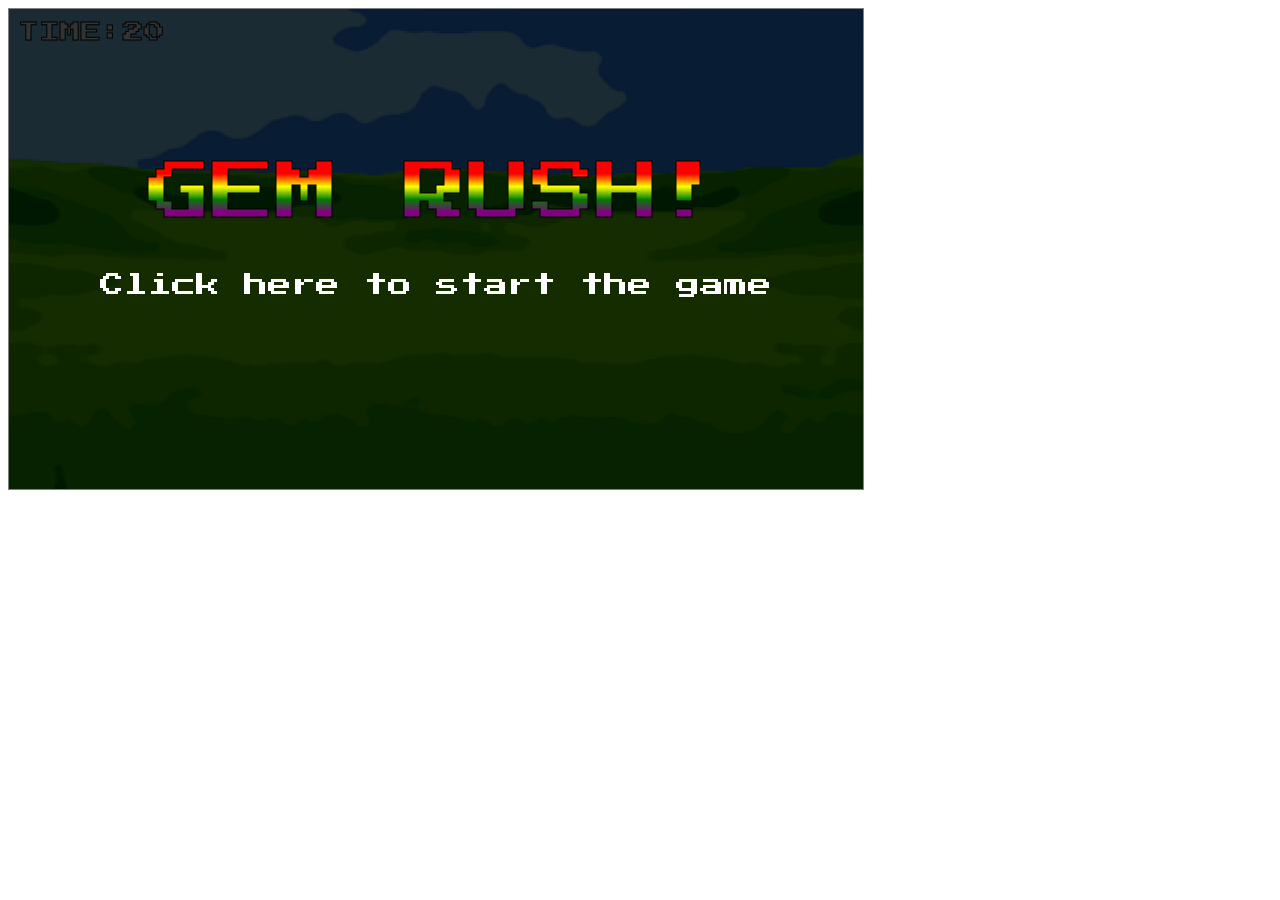
<file: Lab3/gem_rush.html>
<!DOCTYPE html>
<html>
<head>
    <title>Collect the Gems!</title>
    <link href="https://fonts.googleapis.com/css2?family=Press+Start+2P" rel="stylesheet">
    <style>
    body {
        font-family: "Press Start 2P", sans-serif;
    }
    #game-container {
        position: relative;
    }
    canvas, #counter, #game-start, #game-over {
        position: absolute;
        top: 0px;
        left: 0px;
    }
    canvas, #game-start, #game-over {
        border: 1px solid gray;
        width: 854px;
        height: 480px;
    }
    canvas {
        background: url(background.png);
        background-size: cover;
    }
    #game-start, #game-over {
        background: rgba(1, 1, 1, 0.8);
    }
    #counter text {
        font-size: 130%;
        fill: white;
        stroke: black;
        stroke-width: 1px;
    }
    #game-start text {
        font-size: 150%;
        fill: white;
        text-anchor: middle;
    }
    #game-start #game-title {
        font-size: 400%;
        fill: url(#title-fill);
        stroke: black;
    }
    #game-over text {
        font-size: 120%;
        fill: url(#game-over-fill);
        text-anchor: middle;
    }
    </style>
</head>
<body>
    <div id="game-container">
        <canvas width="854px" height="480px"></canvas>

        <svg xmlns="http://www.w3.org/2000/svg" id="counter">
            <text x="10" y="35">
                TIME:<tspan id="time-remaining">20</tspan>
            </text>
        </svg>

        <svg xmlns="http://www.w3.org/2000/svg" id="game-start">
            <defs>
                <linearGradient id="title-fill" x1="0" y1="0" x2="0" y2="1">
                    <stop offset="0.2" stop-color="red" />
                    <stop offset="0.4" stop-color="yellow" />
                    <stop offset="0.6" stop-color="green" />
                    <stop offset="0.8" stop-color="purple" />
                </linearGradient>
            </defs>
            <text id="game-title" x="50%" y="45%">GEM RUSH!</text>
            <text x="50%" y="60%">Click here to start the game</text>
        </svg>

        <svg xmlns="http://www.w3.org/2000/svg" id="game-over" style="display: none">
            <defs>
                <linearGradient id="game-over-fill" x1="0" y1="0" x2="0" y2="1">
                    <stop offset="0" stop-color="red" />
                    <stop offset="0.5" stop-color="yellow" />
                    <stop offset="1" stop-color="red" />
                </linearGradient>
            </defs>
            <text x="50%" y="50%">
                Time's up! You have collected
                <tspan id="final-gems">0</tspan>
                gem(s).
            </text>
        </svg>
    </div>

    <script src="https://code.jquery.com/jquery-3.6.1.min.js"></script>
    <script src="bounding_box.js"></script>
    <script src="sprite.js"></script>
    <script src="player.js"></script>
    <script src="gem.js"></script>
    <script src="fire.js"></script>
    <script src="bomb.js"></script>
    <script>
    $(function() {
        /* Get the canvas and 2D context */
        const cv = $("canvas").get(0);
        const context = cv.getContext("2d");

        /* Create the sounds */
        const sounds = {
            background: new Audio("background.mp3"),
            collect: new Audio("collect.mp3"),
            gameover: new Audio("gameover.mp3")
        };

        const totalGameTime = 20;   // Total game time in seconds
        const gemMaxAge = 3000;     // The maximum age of the gems in milliseconds
        let gameStartTime = 0;      // The timestamp when the game starts
        let collectedGems = 0;      // The number of gems collected in the game

        /* Create the game area */
        const gameArea = BoundingBox(context, 165, 60, 420, 800);

        /* Create the sprites in the game */
        const player = Player(context, 427, 240, gameArea); // The player
        const gem = Gem(context, 427, 350, "green");        // The gem
        const arenaCorners = gameArea.getPoints();
        const fires = [
            Fire(context, ...arenaCorners.topRight),
            Fire(context, ...arenaCorners.bottomLeft),
        ];
        const bombs = [
            Bomb(context, ...arenaCorners.topLeft),
            Bomb(context, ...arenaCorners.bottomRight),
        ]

        /* The main processing of the game */
        function doFrame(now) {
            if (gameStartTime == 0) gameStartTime = now;

            /* Update the time remaining */
            const gameTimeSoFar = now - gameStartTime;
            const timeRemaining = Math.ceil((totalGameTime * 1000 - gameTimeSoFar) / 1000);
            $("#time-remaining").text(timeRemaining);

            /* TODO */
            /* Handle the game over situation here */
            if (timeRemaining <= 0) {
                $("#game-over").show();
                sounds.background.pause();
                sounds.collect.pause();
                sounds.gameover.play();
                return;
            }

            /* Update the sprites */
            gem.update(now);
            player.update(now);
            fires.forEach((fire) => fire.update(now));
            bombs.forEach((bomb) => bomb.update(now));

            /* TODO */
            /* Randomize the gem and collect the gem here */
            if (gem.getAge(now) > gemMaxAge) {
                gem.randomize(gameArea);
            }

            const { x: gemX, y: gemY } = gem.getXY();
            if (player.getBoundingBox().isPointInBox(gemX, gemY)) {
                console.log("Collected a gem!");
                $("#final-gems").text(++collectedGems);
                gem.randomize(gameArea);
                sounds.collect.play();
            }

            /* Clear the screen */
            context.clearRect(0, 0, cv.width, cv.height);

            /* Draw the sprites */
            fires.forEach((fire) => fire.draw());
            bombs.forEach((bomb) => bomb.draw());
            gem.draw();
            player.draw();

            /* Process the next frame */
            requestAnimationFrame(doFrame);
        }

        /* Handle the start of the game */
        $("#game-start").on("click", function() {
            /* Hide the start screen */
            $("#game-start").hide();

            // Randomize the first gem
            gem.randomize(gameArea);

            // Include background music
            sounds.background.play();

            /* Handle the keydown of arrow keys and spacebar */
            $(document).on("keydown", function(event) {
                // Cheat Key on Spacebar
                if (event.keyCode == 32) {
                    console.log("Cheat code activated: Extra Speed!");
                    player.speedUp();
                    return;
                }
                
                /* TODO */
                /* Handle the key down */
                if (event.keyCode < 37 || event.keyCode > 40) return;
                player.move(event.keyCode - 36);
            });

            /* Handle the keyup of arrow keys and spacebar */
            $(document).on("keyup", function(event) {
                // Cheat Key on Spacebar
                if (event.keyCode == 32) {
                    console.log("Cheat code activated: Extra Speed!");
                    player.slowDown();
                    return;
                }

                /* TODO */
                /* Handle the key up */
                if (event.keyCode < 37 || event.keyCode > 40) return;
                player.stop(event.keyCode - 36);
            });

            /* Start the game */
            requestAnimationFrame(doFrame);
        });
    });
    </script>
</body>
</html>
</file>
<file: Lab4/public/style.css>
* {
    font-family: "Helvetica", sans-serif;
}

body {
    margin: 0;
    padding: 0;
}

button {
    font-size: 20px;
    font-weight: bold;
    padding: 20px;
}

/*
 * Other settings
 */

.row, .col {
    display: flex;
    align-items: center;
    justify-content: center;
    gap: 10px;
    padding: 20px;
}

.col {
    flex-direction: column;
    padding: 0;
}

.title {
    font-size: 60px;
    font-weight: bold;
    text-align: center;
    padding: 40px 0;
}

/*
 * Card game rules
 */

#card-game-area {
    width: 100vw;
    height: 100vh;
    padding: 0;
}

#card-game-start-page,
#card-game-play-page {
    display: flex;
    align-items: stretch;
    justify-content: center;
    width: 100%;
    height: 100%;
    flex-direction: column;
}

.hand-title {
    font-size: 30px;
    font-weight: bold;
    text-align: center;
    margin-top: 10px;
    padding: 5px;
    background: #EEE;
    border-radius: 10px;
    width: 95%;
    user-select: none;
}

.card {
    position: relative;
    width: 150px;
    height: 200px;
    border: lightgray solid 1px;
    border-radius: 10px;
    box-shadow: 5px 5px 5px gray;
    user-select: none;
}

.clickable {
    cursor: pointer;
}

.card > div {
    position: absolute;
    display: inline-block;
    text-align: center;
}

.card > div:first-child {
    top: 10px;
    left: 10px;
}

.card > div:last-child {
    bottom: 10px;
    right: 10px;
    transform: rotate(180deg);
}

.flipped {
    background-image: linear-gradient(45deg, transparent 45%,
                                      blue 45%, blue 55%,
                                      transparent 55%),
                      linear-gradient(135deg, transparent 45%,
                                      blue 45%, blue 55%,
                                      transparent 55%);
    background-size: 30px 30px;
}

.flipped > div {
    display: none;
}

.card div.rank {
    font-size: 35px;
    margin-bottom: -15px;
}

.card div.suit {
    font-size: 50px;
}

.card div.red {
    color: red;
}

#result {
    position: fixed;
    top: 0;
    width: 100vw;
    height: 100vh;
    display: flex;
    align-items: center;
    justify-content: center;
    font-size: 60px;
    font-weight: bold;
    color: white;
    background: rgba(0, 0, 0, 0.7);
    user-select: none;
}
</file>
